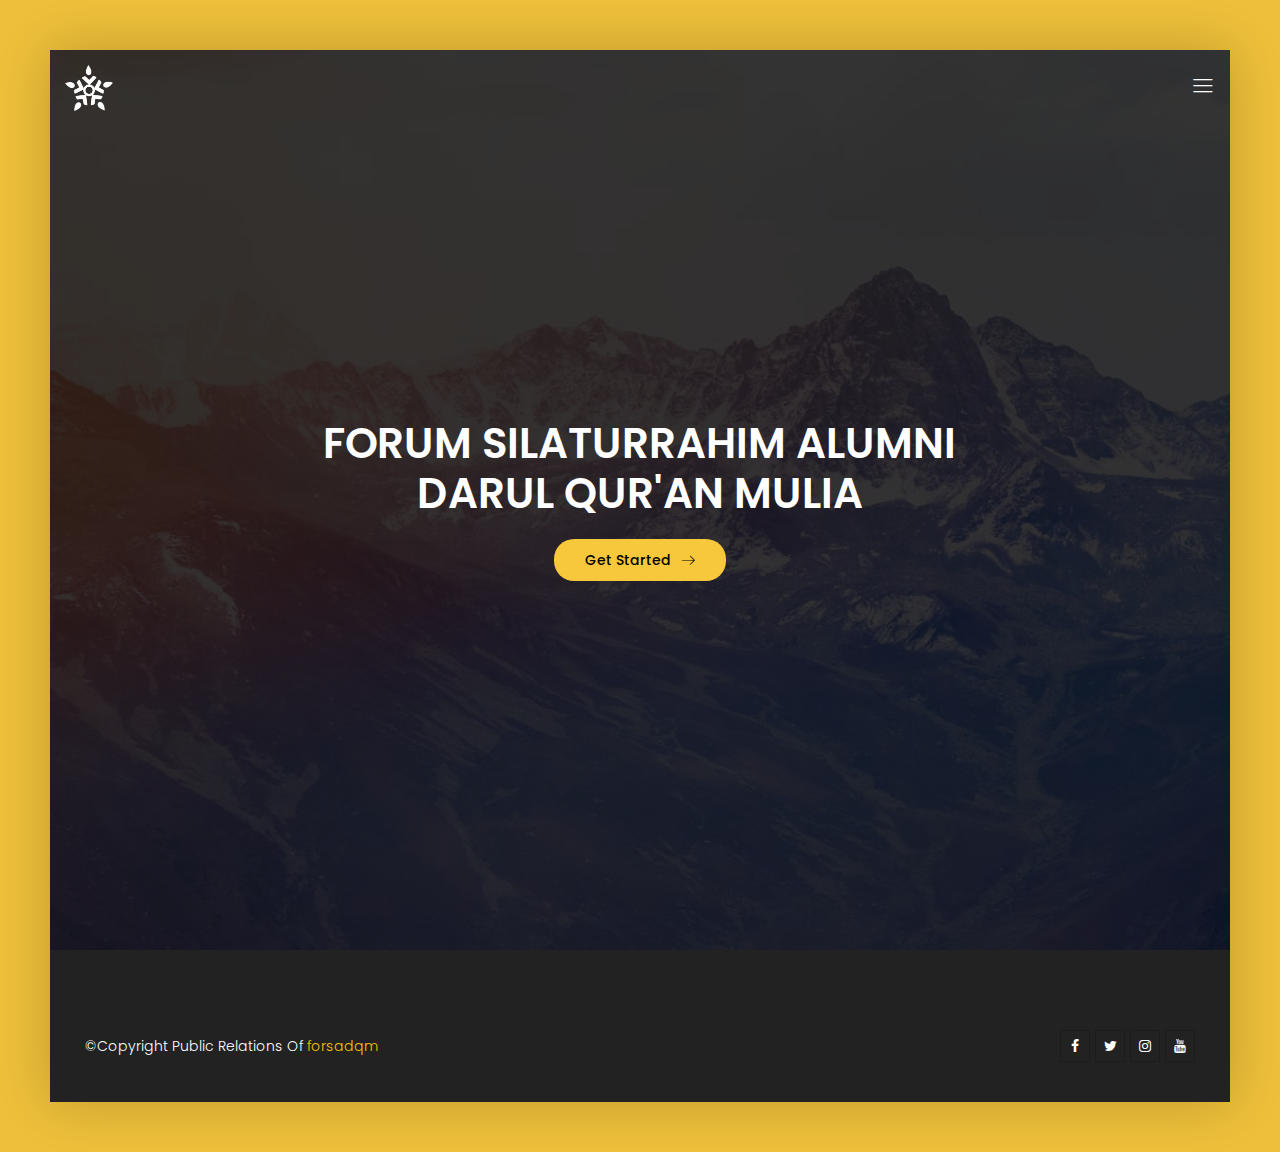
<file: index.html>
<!DOCTYPE html>
<html lang="zxx" class="no-js">

<head>
    <!-- Mobile Specific Meta -->
    <meta name="viewport" content="width=device-width, initial-scale=1, shrink-to-fit=no">
    <!-- Favicon-->
    <link rel="shortcut icon" href="img/Untitled-1.png">
    <!-- Author Meta -->
    <meta name="author" content="CodePixar">
    <!-- Meta Description -->
    <meta name="description" content="">
    <!-- Meta Keyword -->
    <meta name="keywords" content="">
    <!-- meta character set -->
    <meta charset="UTF-8">
    <!-- Site Title -->
    <title>forsadqm</title>

    <link href="https://fonts.googleapis.com/css?family=Poppins:100,300,500" rel="stylesheet">
    <!--
		CSS
		============================================= -->
    <link rel="stylesheet" href="css/linearicons.css">
    <link rel="stylesheet" href="css/owl.carousel.css">
    <link rel="stylesheet" href="css/font-awesome.min.css">
    <link rel="stylesheet" href="css/nice-select.css">
    <link rel="stylesheet" href="css/magnific-popup.css">
    <link rel="stylesheet" href="css/bootstrap.css">
    <link rel="stylesheet" href="css/main.css">
</head>

<body>
    <div class="oz-body-wrap">

        <!-- Start Header Area -->
        <header class="default-header">
            <div class="container-fluid">
                <div class="header-wrap">
                    <div class="header-top d-flex justify-content-between align-items-center">
                        <div class="logo">
                            <a href="index.html"><img src="img/Untitled-1.png" style="max-width: 25%" alt=""></a>
                        </div>
                        <div class="main-menubar d-flex align-items-center">
                            <nav class="hide">
                                <a href="index.html">Home</a>
                                <a href="sebaran_alumni.html">Sebaran Alumni</a>
                                <a href="elements.html">Data Alumni</a>
                                <a href="">About</a>
                                <a href="">Admin</a>
                            </nav>
                            <div class="menu-bar"><span class="lnr lnr-menu"></span></div>
                        </div>
                    </div>
                </div>
            </div>
        </header>
        <!-- End Header Area -->

        <!-- Start Banner Area -->
        <section class="banner-area relative">
            <div class="overlay overlay-bg"></div>
            <div class="container">
                <div class="row fullscreen align-items-center justify-content-center">
                    <div class="col-lg-10">
                        <div class="banner-content text-center">
                            <h1 class="text-uppercase text-white">Forum Silaturrahim Alumni <br> Darul Qur'an Mulia</h1>
                            <a href="#" class="genric-btn primary circle arrow">Get Started<span class="lnr lnr-arrow-right"></span></a>
                        </div>
                    </div>
                </div>
            </div>
        </section>
        <!-- End Banner Area -->

        <!-- Strat Footer Area -->
        <footer class="section-gap">
            <div class="container">
                <div class="footer-bottom d-flex justify-content-between align-items-center flex-wrap">
                    <p class="footer-text m-0">&copy;Copyright Public Relations Of <span><a href="http://www.forsadqm.org/">forsadqm</a></span> </p>
                    <div class="footer-social d-flex align-items-center">
                        <a href="https://www.facebook.com/forsadqm" target="_BLANK"><i class="fa fa-facebook"></i></a>
                        <a href="https://twitter.com/forsadqm" target="_BLANK"><i class="fa fa-twitter"></i></a>
                        <a href="https://www.instagram.com/forsadqm/" target="_BLANK"><i class="fa fa-instagram"></i></a>
                        <a href="https://www.youtube.com/channel/UCAYWQdmnNL4nnxgZYk1ROxA" target="_BLANK"><i class="fa fa-youtube"></i></a>
                    </div>
                </div>
            </div>
        </footer>
        <!-- End Footer Area -->
    </div>

    <script src="js/vendor/jquery-2.2.4.min.js"></script>
    <script src="https://cdnjs.cloudflare.com/ajax/libs/popper.js/1.11.0/umd/popper.min.js" integrity="sha384-b/U6ypiBEHpOf/4+1nzFpr53nxSS+GLCkfwBdFNTxtclqqenISfwAzpKaMNFNmj4" crossorigin="anonymous"></script>
    <script src="js/vendor/bootstrap.min.js"></script>
    <script src="js/jquery.ajaxchimp.min.js"></script>
    <script src="js/owl.carousel.min.js"></script>
    <script src="js/jquery.nice-select.min.js"></script>
    <script src="js/jquery.magnific-popup.min.js"></script>
    <script src="js/main.js"></script>
</body>

</html>
</file>
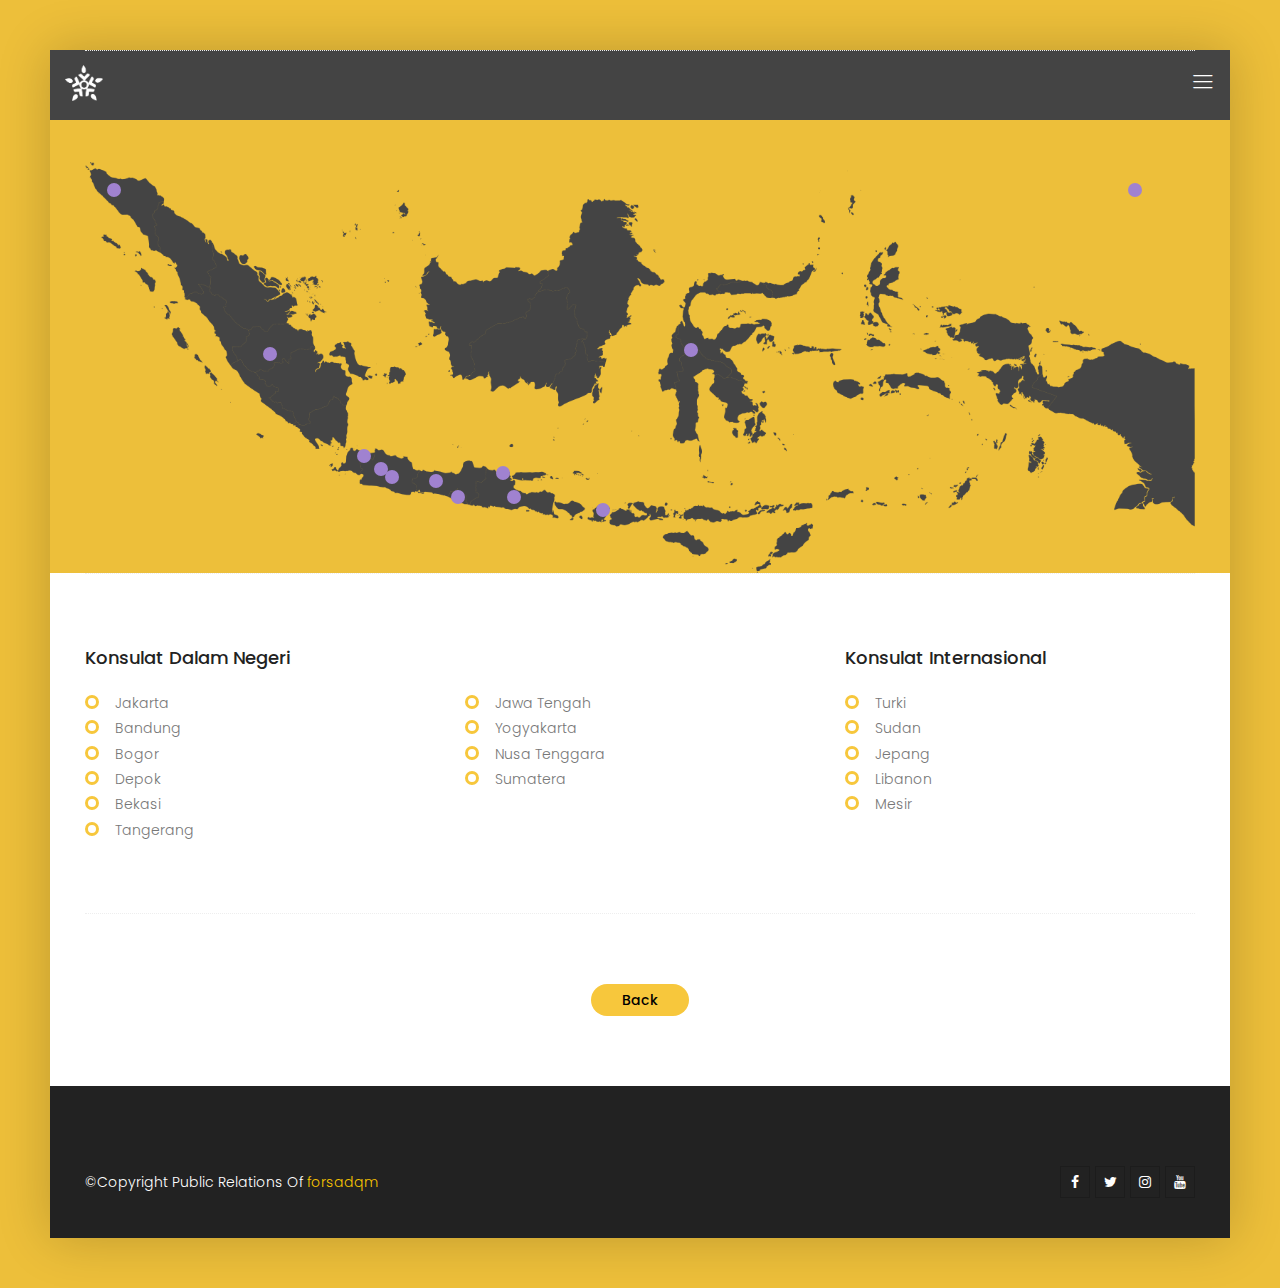
<file: alumni_indo.html>
<!DOCTYPE html>
<html lang="zxx" class="no-js">

<head>
    <!-- Mobile Specific Meta -->
    <meta name="viewport" content="width=device-width, initial-scale=1, shrink-to-fit=no">
    <!-- Favicon-->
    <link rel="shortcut icon" href="img/Untitled-1.png">
    <!-- Author Meta -->
    <meta name="author" content="CodePixar">
    <!-- Meta Description -->
    <meta name="description" content="">
    <!-- Meta Keyword -->
    <meta name="keywords" content="">
    <!-- meta character set -->
    <meta charset="UTF-8">
    <!-- Site Title -->
    <title>Alumni Indonesia</title>
    <link href="https://fonts.googleapis.com/css?family=Poppins:300,500,600" rel="stylesheet">
    <!--
		CSS
		============================================= -->
    <link rel="stylesheet" href="css/linearicons.css">
    <link rel="stylesheet" href="css/owl.carousel.css">
    <link rel="stylesheet" href="css/font-awesome.min.css">
    <link rel="stylesheet" href="css/nice-select.css">
    <link rel="stylesheet" href="css/magnific-popup.css">
    <link rel="stylesheet" href="css/bootstrap.css">
    <link rel="stylesheet" href="css/main.css">
    <link rel="stylesheet" href="css/map.css">

    <script src="js/map.js"></script>
</head>

<body>
    <div class="oz-body-wrap">

        <!-- Start Header Area -->
        <header class="default-header">
            <div class="container-fluid">
                <div class="header-wrap">
                    <div class="header-top d-flex justify-content-between align-items-center">
                        <div class="logo">
                            <a href="index.html"><img src="img/Untitled-1.png" style="max-width: 20%" alt=""></a>
                        </div>
                        <div class="main-menubar d-flex align-items-center">
                            <nav class="hide">
                                <a href="index.html">Home</a>
                                <a href="sebaran_alumni.html">Sebaran Alumni</a>
                                <a href="elements.html">Data Alumni</a>
                                <a href="">About</a>
                                <a href="">Admin</a>
                            </nav>
                            <div class="menu-bar"><span class="lnr lnr-menu"></span></div>
                        </div>
                    </div>
                </div>
            </div>
        </header>
        <!-- End Header Area -->

        <div class="white-bg" style="max-height: 70px; background-color: #444444">
            <div class="container">
                <div class="section-top-border">
                    <div class="row">
                        <div class="col-md-4">
                            <div class="single-defination">

                            </div>
                        </div>

                        <div class="col-md-4">
                            <div class="single-defination">

                            </div>
                        </div>

                        <div class="col-md-4">
                            <div class="single-defination">

                            </div>
                        </div>
                    </div>
                </div>
            </div>
        </div>

        <!-- Start Map Indo -->
        <div class="container">
            <div class="map">
                <ul class="map-markers">

                    <!-- Aceh -->
                    <li class="map-marker map-marker-aceh">
                        <i>Aceh</i>
                        <div class="map-marker-info">
                            <div class="map-marker-info-inner animate-bounce-in text-center">
                                <header>
                                    <h4><b>Aceh</b></h4>
                                </header>
                                <main>
                                    <p>Lorem ipsum dolor sit amet consectetur, adipisicing elit. Quia dolor odio corporis officiis debitis placeat illo nulla. Consequuntur laborum repellendus saepe dolore ipsa quo molestiae, obcaecati perspiciatis neque,
                                        eveniet et.</p>
                                </main>
                            </div>
                        </div>
                    </li>

                    <!-- Sumatera -->
                    <li class="map-marker map-marker-sumatera">
                        <i>Sumatera</i>
                        <div class="map-marker-info">
                            <div class="map-marker-info-inner animate-bounce-in text-center">
                                <header>
                                    <h4><b>Sumatera</b></h4>
                                </header>
                                <main>
                                    <p>Lorem ipsum dolor sit amet consectetur adipisicing elit. Officiis repellendus architecto odio dolore ipsam laborum perferendis alias! Soluta perspiciatis distinctio alias beatae quos tempora, aliquam explicabo cupiditate
                                        sunt non id.</p>
                                </main>
                            </div>
                        </div>
                    </li>

                    <!-- Jakarta Bekasi Depok -->
                    <li class="map-marker map-marker-jakarta">
                        <i>Jakarta</i>
                        <div class="map-marker-info">
                            <div class="map-marker-info-inner animate-bounce-in text-center">
                                <header>
                                    <h4><b>Jakarta Bekasi Depok</b></h4>
                                </header>
                                <main>
                                    <p>Lorem ipsum dolor sit, amet consectetur adipisicing elit. Iusto sapiente quibusdam quia, illo nemo vitae hic sit maxime nihil assumenda temporibus aut praesentium possimus deleniti commodi veritatis reprehenderit at
                                        harum.
                                    </p>
                                </main>
                            </div>
                        </div>
                    </li>

                    <!-- Bandung -->
                    <li class="map-marker map-marker-bandung">
                        <i>Bandung</i>
                        <div class="map-marker-info">
                            <div class="map-marker-info-inner animate-bounce-in text-center">
                                <header>
                                    <h4><b>Bandung</b></h4>
                                </header>
                                <main>
                                    <p>Lorem ipsum dolor sit, amet consectetur adipisicing elit. Iusto sapiente quibusdam quia, illo nemo vitae hic sit maxime nihil assumenda temporibus aut praesentium possimus deleniti commodi veritatis reprehenderit at
                                        harum.
                                    </p>
                                </main>
                            </div>
                        </div>
                    </li>

                    <!-- Jabar -->
                    <li class="map-marker map-marker-jabar">
                        <i>Jabar</i>
                        <div class="map-marker-info">
                            <div class="map-marker-info-inner animate-bounce-in text-center">
                                <header>
                                    <h4><b>Jabar</b></h4>
                                </header>
                                <main>
                                    <p>Lorem, ipsum dolor sit amet consectetur adipisicing elit. Vero, eaque excepturi! Ullam necessitatibus aspernatur minus sint eos quos eum ipsa itaque consectetur quis! Aperiam error voluptatem at nisi exercitationem
                                        suscipit?
                                    </p>
                                </main>
                            </div>
                        </div>
                    </li>

                    <!-- Jateng -->
                    <li class="map-marker map-marker-jateng">
                        <i>Jateng</i>
                        <div class="map-marker-info">
                            <div class="map-marker-info-inner animate-bounce-in text-center">
                                <header>
                                    <h4><b>Jateng</b></h4>
                                </header>
                                <main>
                                    <p>Lorem ipsum dolor sit amet consectetur adipisicing elit. Adipisci enim animi, doloremque quaerat, aut quibusdam quia quidem voluptatum dolorum ut ipsum eaque excepturi ab perspiciatis illo reiciendis architecto tempora
                                        odio!
                                    </p>
                                </main>
                            </div>
                        </div>
                    </li>

                    <!-- Yogyakarta -->
                    <li class="map-marker map-marker-jogja">
                        <i>Yogyakarta</i>
                        <div class="map-marker-info">
                            <div class="map-marker-info-inner animate-bounce-in text-center">
                                <header>
                                    <h4><b>Yogyakarta</b></h4>
                                </header>
                                <main>
                                    <p>Lorem ipsum dolor sit, amet consectetur adipisicing elit. Iusto sapiente quibusdam quia, illo nemo vitae hic sit maxime nihil assumenda temporibus aut praesentium possimus deleniti commodi veritatis reprehenderit at
                                        harum.
                                    </p>
                                </main>
                            </div>
                        </div>
                    </li>

                    <!-- Malang -->
                    <div class="map-marker map-marker-malang">
                        <i>Malang</i>
                        <div class="map-marker-info">
                            <div class="map-marker-info-inner animate-bounce-in text-center">
                                <header>
                                    <h4><b>Malang</b></h4>
                                </header>
                                <main>
                                    <p>Lorem ipsum dolor, sit amet consectetur adipisicing elit. Illum animi, sunt beatae, doloribus cumque nihil quasi fuga quas adipisci ducimus, hic dolores earum. Vero, voluptas assumenda. Aliquam ad eaque eum!</p>
                                </main>
                            </div>
                        </div>
                    </div>

                    <!-- Surabaya -->
                    <div class="map-marker map-marker-surabaya">
                        <i>Surabaya</i>
                        <div class="map-marker-info">
                            <div class="map-marker-info-inner animate-bounce-in text-center">
                                <header>
                                    <h4><b>Surabaya</b></h4>
                                </header>
                                <main>
                                    <p>Lorem ipsum dolor sit, amet consectetur adipisicing elit. Iusto molestias dolorem atque enim non obcaecati cupiditate quia necessitatibus neque et, perferendis in voluptatem maxime, mollitia, ut aperiam! Facilis, reiciendis
                                        explicabo.
                                    </p>
                                </main>
                            </div>
                        </div>
                    </div>

                    <!-- Nusa Tenggara -->
                    <div class="map-marker map-marker-nusa">
                        <i>Nusa Tenggara</i>
                        <div class="map-marker-info">
                            <div class="map-marker-info-inner animate-bounce-in text-center">
                                <header>
                                    <h4><b>Nusa Tenggara</b></h4>
                                </header>
                                <main>
                                    <p>Lorem ipsum dolor sit amet consectetur adipisicing elit. Quas repellat illum id voluptates nemo nesciunt cum nulla quibusdam expedita qui quidem iure in culpa animi voluptatum enim impedit, rerum optio!</p>
                                </main>
                            </div>
                        </div>
                    </div>

                    <!-- Sulawesi -->
                    <div class="map-marker map-marker-sulawesi">
                        <i>Sulawesi</i>
                        <div class="map-marker-info">
                            <div class="map-marker-info-inner animate-bounce-in text-center">
                                <header>
                                    <h4><b>Sulawesi</b></h4>
                                </header>
                                <main>
                                    <p>Lorem ipsum dolor sit amet consectetur adipisicing elit. Amet doloremque soluta animi, ipsa nulla, quo magni unde fuga nihil quod aliquam, consectetur quia. Excepturi sit numquam recusandae fugit culpa eius.</p>
                                </main>
                            </div>
                        </div>
                    </div>

                    <!-- International -->
                    <div class="map-marker map-marker-intl">
                        <i>International</i>
                        <div class="map-marker-info">
                            <div class="map-marker-info-inner animate-bounce-in text-center">
                                <header>
                                    <h4><b>International</b></h4>
                                </header>
                                <main>
                                    <p>Lorem ipsum dolor sit amet consectetur adipisicing elit. Amet doloremque soluta animi, ipsa nulla, quo magni unde fuga nihil quod aliquam, consectetur quia. Excepturi sit numquam recusandae fugit culpa eius.</p>
                                </main>
                            </div>
                        </div>
                    </div>

                    <img src="img/indo.png" style="width: 100%">
                </ul>
            </div>
        </div>
        <!-- End Map -->

        <!-- Konsulat Indo -->
        <div class="white-bg">
            <div class="container">
                <div class="section-top-border">
                    <div class="row">
                        <div class="col-md-4">
                            <div class="single-defination">
                                <h4 class="mb-20">Konsulat Dalam Negeri</h4>
                                <ul class="unordered-list">
                                    <li>Jakarta</li>
                                    <li>Bandung</li>
                                    <li>Bogor</li>
                                    <li>Depok</li>
                                    <li>Bekasi</li>
                                    <li>Tangerang</li>
                                </ul>
                            </div>
                        </div>

                        <div class="col-md-4">
                            <div class="single-defination">
                                <h4 class="mb-20"><br></h4>
                                <ul class="unordered-list">
                                    <li>Jawa Tengah</li>
                                    <li>Yogyakarta</li>
                                    <li>Nusa Tenggara</li>
                                    <li>Sumatera</li>
                                </ul>
                            </div>
                        </div>

                        <div class="col-md-4">
                            <div class="single-defination">
                                <h4 class="mb-20">Konsulat Internasional</h4>
                                <ul class="unordered-list">
                                    <li>Turki</li>
                                    <li>Sudan</li>
                                    <li>Jepang</li>
                                    <li>Libanon</li>
                                    <li>Mesir</li>
                                </ul>
                            </div>
                        </div>
                    </div>
                </div>
            </div>
        </div>
        <!-- End Konsulat Indo -->


        <div class="white-bg">
            <div class="container">
                <div class="section-top-border">
                    <div class="row">
                        <div class="col-md-4">
                        </div>

                        <div class="col-md-4 text-center">
                            <a href="sebaran_alumni.html" class="genric-btn primary circle medium">Back</a>
                        </div>

                        <div class="col-md-4">
                        </div>
                    </div>
                </div>
            </div>
        </div>

        <!-- Strat Footer Area -->
        <footer class="section-gap">
            <div class="container">
                <div class="footer-bottom d-flex justify-content-between align-items-center flex-wrap">
                    <p class="footer-text m-0">&copy;Copyright Public Relations Of <span><a href="http://www.forsadqm.org/">forsadqm</a></span> </p>
                    <div class="footer-social d-flex align-items-center">
                        <a href="https://www.facebook.com/forsadqm" target="_BLANK"><i class="fa fa-facebook"></i></a>
                        <a href="https://twitter.com/forsadqm" target="_BLANK"><i class="fa fa-twitter"></i></a>
                        <a href="https://www.instagram.com/forsadqm/" target="_BLANK"><i class="fa fa-instagram"></i></a>
                        <a href="https://www.youtube.com/channel/UCAYWQdmnNL4nnxgZYk1ROxA" target="_BLANK"><i class="fa fa-youtube"></i></a>
                    </div>
                </div>
            </div>
        </footer>
        <!-- End Footer Area -->

    </div>

    <script src="js/vendor/jquery-2.2.4.min.js"></script>
    <script src="js/popper.min.js"></script>
    <script src="js/vendor/bootstrap.min.js"></script>
    <script src="js/jquery.ajaxchimp.min.js"></script>
    <script src="js/owl.carousel.min.js"></script>
    <script src="js/jquery.nice-select.min.js"></script>
    <script src="js/jquery.magnific-popup.min.js"></script>
    <script src="js/main.js"></script>
</body>

</html>
</file>
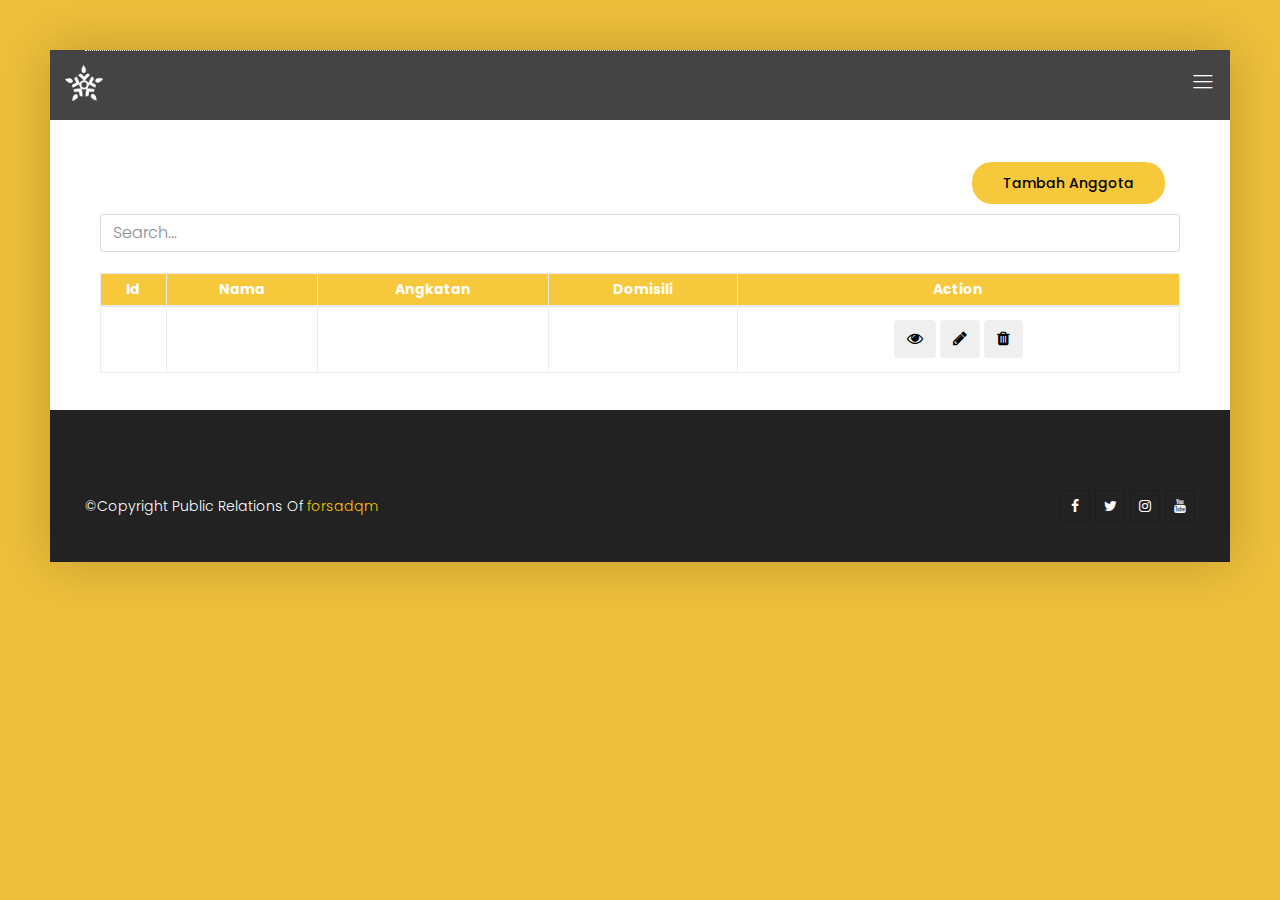
<file: data_alumni.html>
<!DOCTYPE html>
<html lang="zxx" class="no-js">

<head>
    <!-- Mobile Specific Meta -->
    <meta name="viewport" content="width=device-width, initial-scale=1, shrink-to-fit=no">
    <!-- Favicon-->
    <link rel="shortcut icon" href="img/Untitled-1.png">
    <!-- Author Meta -->
    <meta name="author" content="CodePixar">
    <!-- Meta Description -->
    <meta name="description" content="">
    <!-- Meta Keyword -->
    <meta name="keywords" content="">
    <!-- meta character set -->
    <meta charset="UTF-8">
    <!-- Site Title -->
    <title>Sebaran Alumni</title>
    <link href="https://fonts.googleapis.com/css?family=Poppins:300,500,600" rel="stylesheet">

    <!--
		CSS
		============================================= -->
    <link rel="stylesheet" href="css/linearicons.css">
    <link rel="stylesheet" href="css/owl.carousel.css">
    <link rel="stylesheet" href="css/font-awesome.min.css">
    <link rel="stylesheet" href="css/nice-select.css">
    <link rel="stylesheet" href="css/magnific-popup.css">
    <link rel="stylesheet" href="css/bootstrap.css">
    <link rel="stylesheet" href="css/main.css">
    <link rel="stylesheet" href="css/map.css">

    <script src="js/map.js"></script>
</head>

<body>
    <div class="oz-body-wrap">

        <!-- Start Header Area -->
        <header class="default-header">
            <div class="container-fluid">
                <div class="header-wrap">
                    <div class="header-top d-flex justify-content-between align-items-center">
                        <div class="logo">
                            <a href="index.html"><img src="img/Untitled-1.png" style="max-width: 20%" alt=""></a>
                        </div>
                        <div class="main-menubar d-flex align-items-center">
                            <nav class="hide">
                                <a href="index.html">Home</a>
                                <a href="sebaran_alumni.html">Sebaran Alumni</a>
                                <a href="elements.html">Data Alumni</a>
                                <a href="">About</a>
                                <a href="">Admin</a>
                            </nav>
                            <div class="menu-bar"><span class="lnr lnr-menu"></span></div>
                        </div>
                    </div>
                </div>
            </div>
        </header>
        <!-- End Header Area -->

        <div class="white-bg" style="max-height: 70px; background-color: #444444">
            <div class="container">
                <div class="section-top-border">
                    <div class="row">
                        <div class="col-md-4">
                            <div class="single-defination">

                            </div>
                        </div>

                        <div class="col-md-4">
                            <div class="single-defination">

                            </div>
                        </div>

                        <div class="col-md-4">
                            <div class="single-defination">

                            </div>
                        </div>
                    </div>
                </div>
            </div>
        </div>

        <!-- List Alumni -->
        <div class="white-bg">
            <div class="container">
                <div class="col-12">
                    <br>
                    <br>
                    <table class="table table-hover table-sm table-bordered">
                        <div class="col-md-12 text-right" style="padding-bottom: 10px;">
                            <a href="#" type="button" class="genric-btn primary circle">Tambah Anggota</a>
                        </div>
                        <input type="text" class="form-control" id="myInput" placeholder="Search...">
                        <br>

                        <thead style="text-align: center; background-color: #f7c73c; color: white;">
                            <tr>
                                <th style="text-align: center;">Id</th>
                                <th style="text-align: center;">Nama</th>
                                <th style="text-align: center;">Angkatan</th>
                                <th style="text-align: center;">Domisili</th>
                                <th style="text-align: center;">Action</th>
                            </tr>
                        </thead>
                        <tbody class="text-center" id="myTable">
                            <td></td>
                            <td></td>
                            <td></td>
                            <td></td>
                            <td>
                                <a href="" class="btn" role="button">
                                    <button title="Detail" class="btn" data-title="Detail">
                                        <span class="fa fa-eye"></span>
                                    </button>
                                    <button title="Edit" class="btn" data-title="Edit">
                                        <span class="fa fa-pencil"></span>
                                    </button>
                                    <button title="Delete" class="btn" data-title="Delete">
                                        <span class="fa fa-trash"></span>
                                    </button>
                                </a>
                            </td>
                        </tbody>

                    </table>
                    <br>
                </div>
            </div>
        </div>

        <!-- Strat Footer Area -->
        <footer class="section-gap">
            <div class="container">
                <div class="footer-bottom d-flex justify-content-between align-items-center flex-wrap">
                    <p class="footer-text m-0">&copy;Copyright Public Relations Of <span><a href="http://www.forsadqm.org/">forsadqm</a></span> </p>
                    <div class="footer-social d-flex align-items-center">
                        <a href="https://www.facebook.com/forsadqm" target="_BLANK"><i class="fa fa-facebook"></i></a>
                        <a href="https://twitter.com/forsadqm" target="_BLANK"><i class="fa fa-twitter"></i></a>
                        <a href="https://www.instagram.com/forsadqm/" target="_BLANK"><i class="fa fa-instagram"></i></a>
                        <a href="https://www.youtube.com/channel/UCAYWQdmnNL4nnxgZYk1ROxA" target="_BLANK"><i class="fa fa-youtube"></i></a>
                    </div>
                </div>
            </div>
        </footer>
        <!-- End Footer Area -->

    </div>

    <script src="js/vendor/jquery-2.2.4.min.js"></script>
    <script src="js/popper.min.js"></script>
    <script src="js/vendor/bootstrap.min.js"></script>
    <script src="js/jquery.ajaxchimp.min.js"></script>
    <script src="js/owl.carousel.min.js"></script>
    <script src="js/jquery.nice-select.min.js"></script>
    <script src="js/jquery.magnific-popup.min.js"></script>
    <script src="js/main.js"></script>
</body>

</html>
</file>
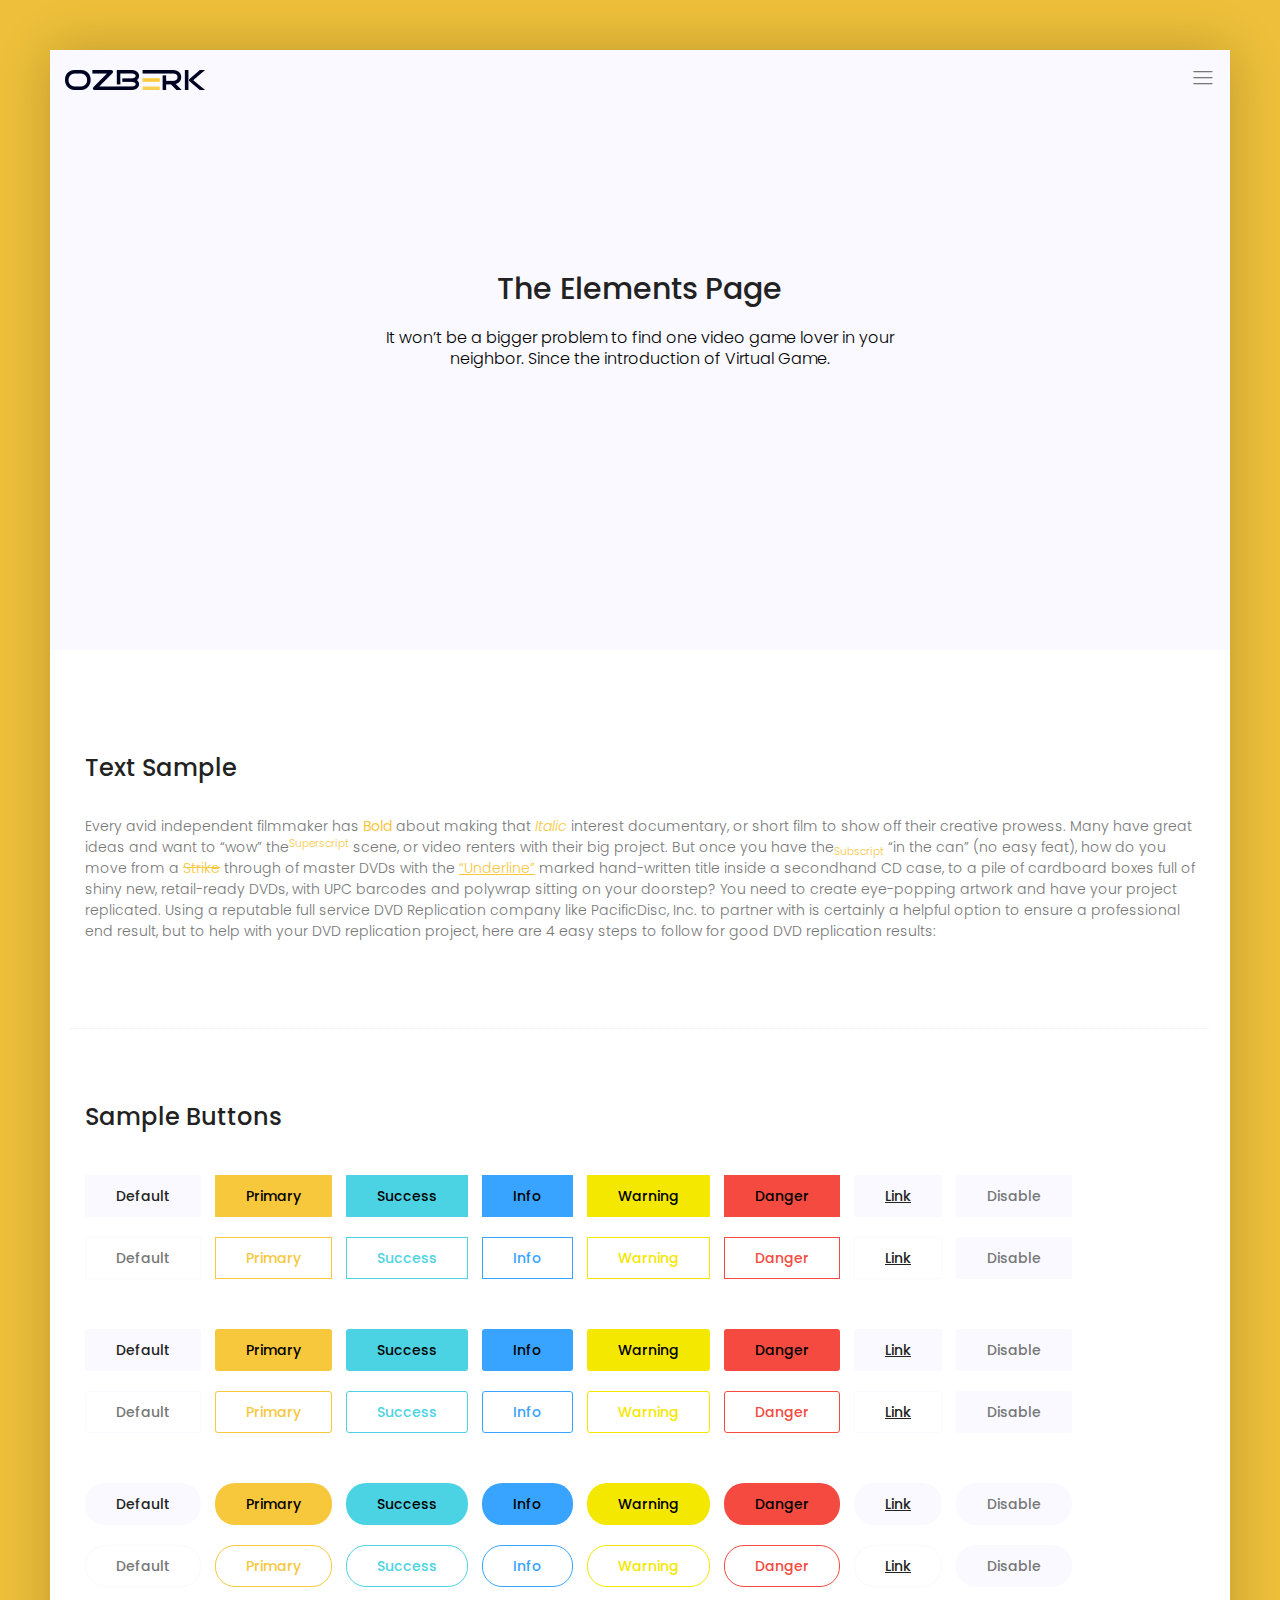
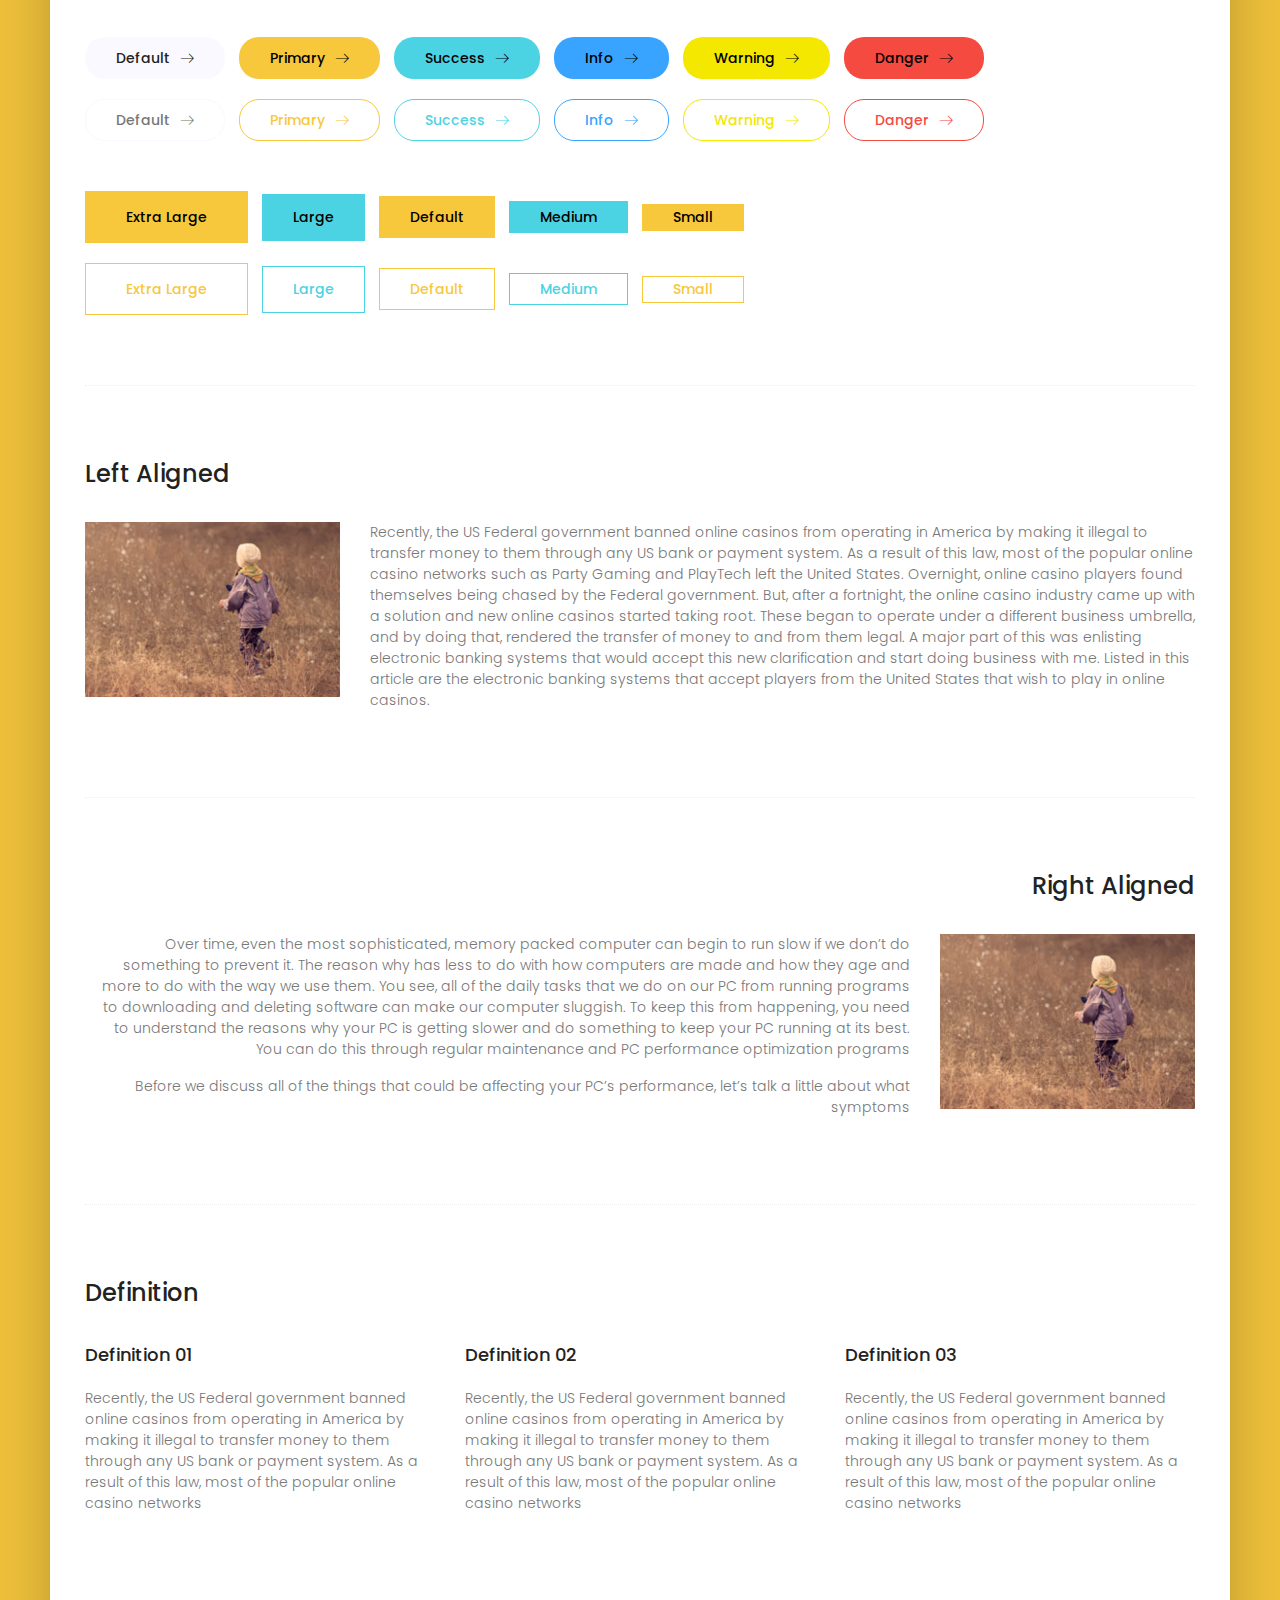
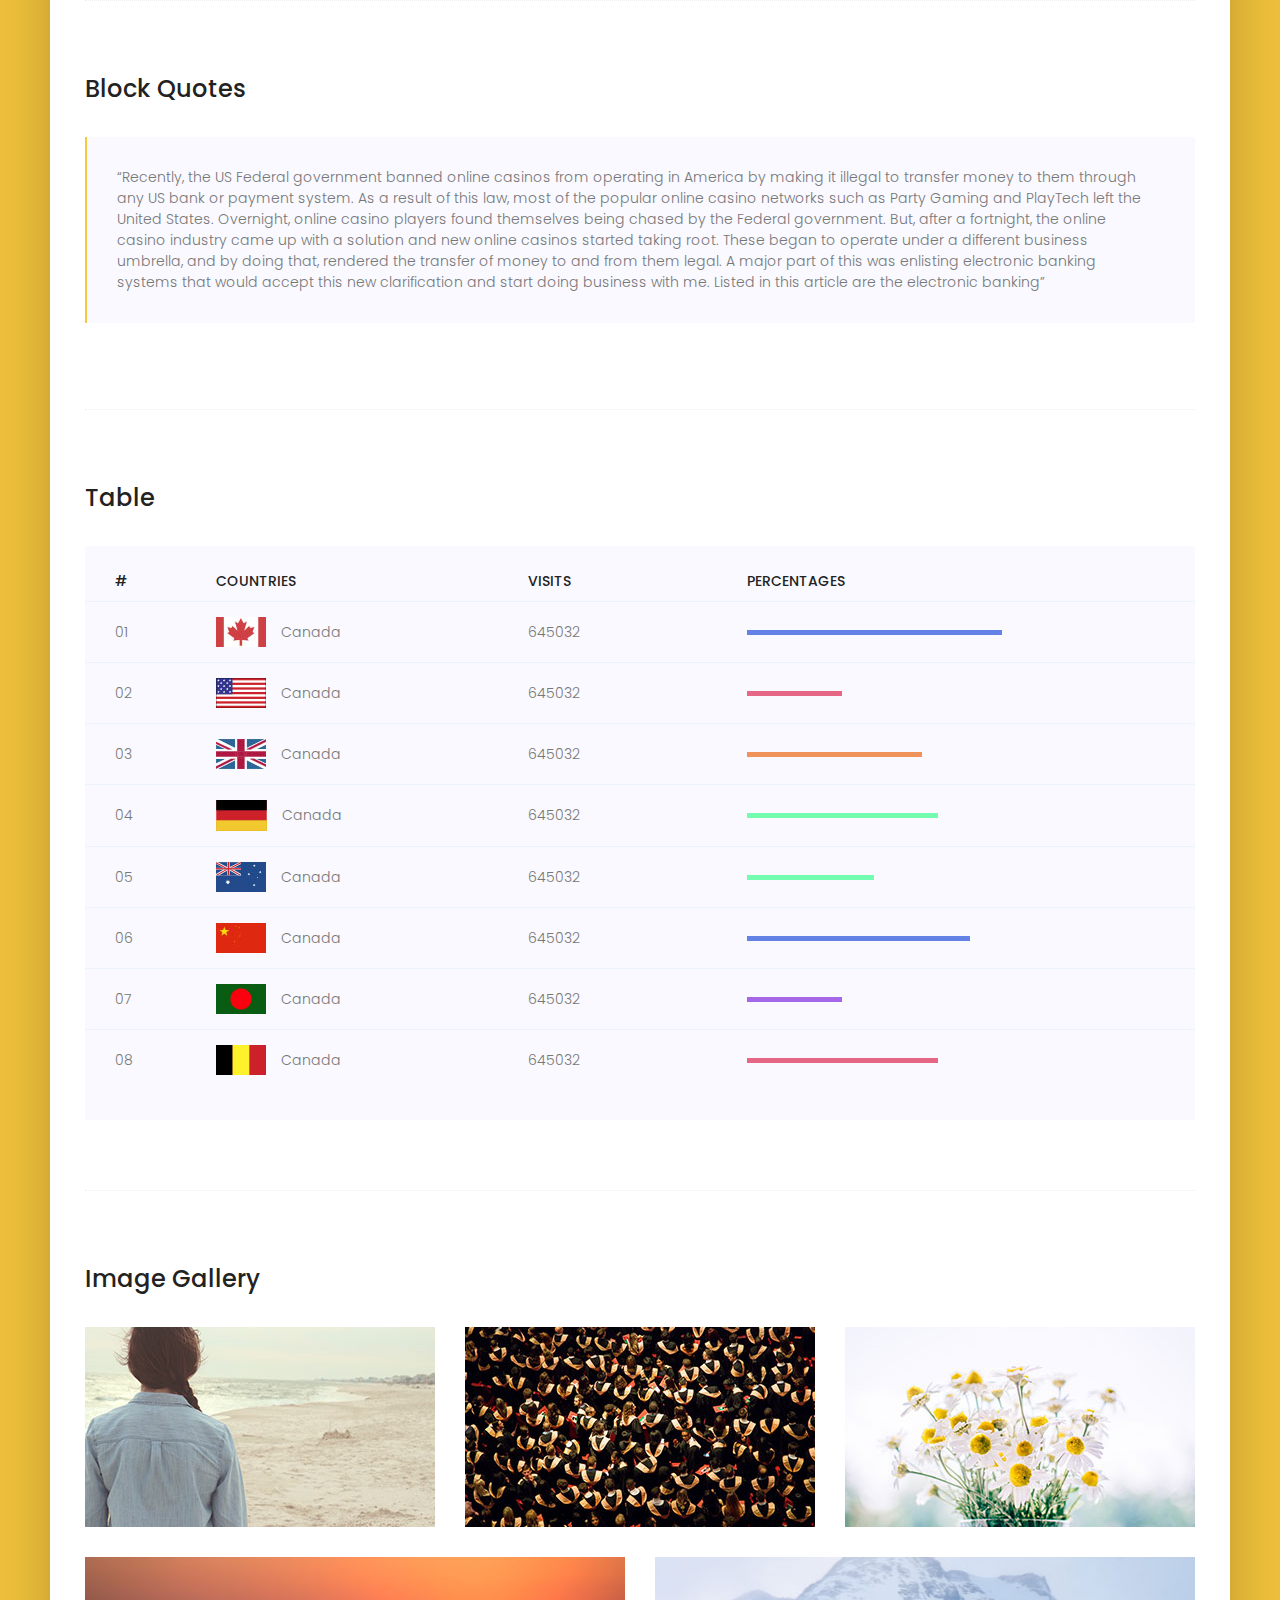
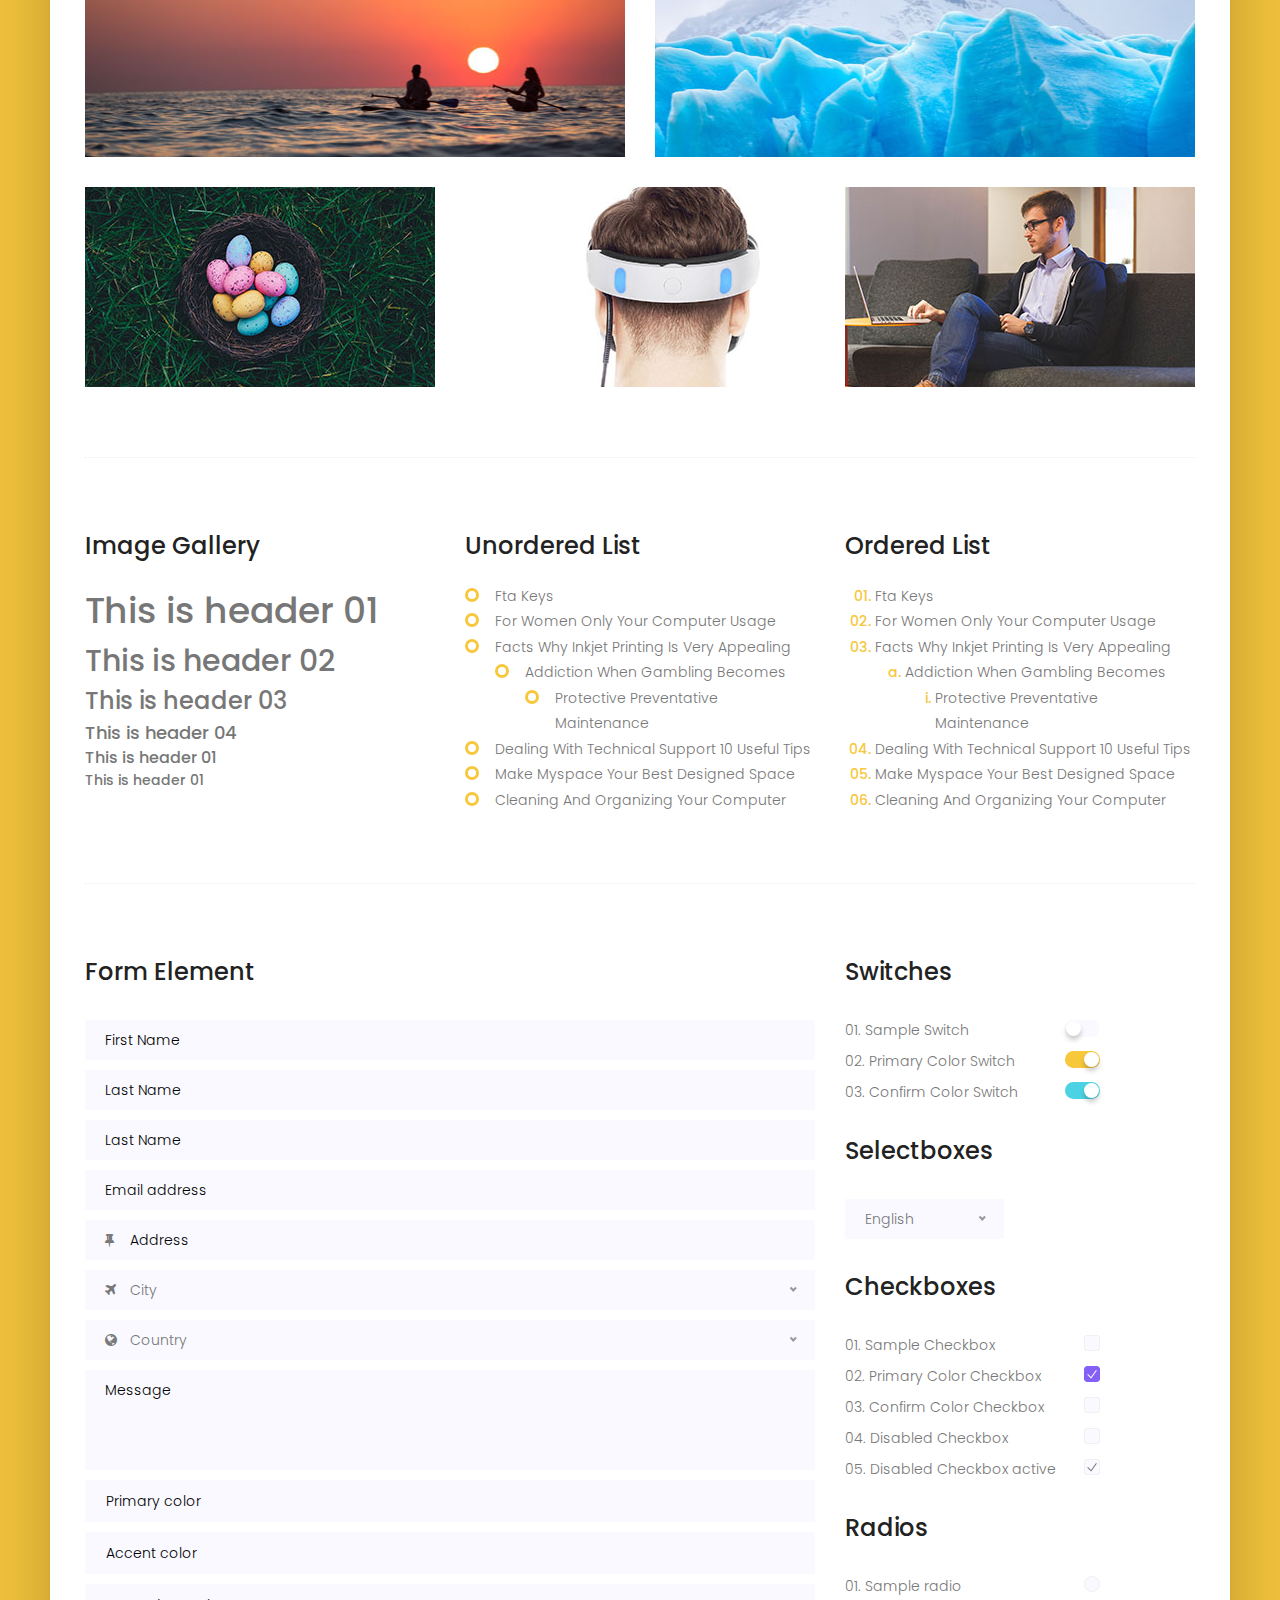
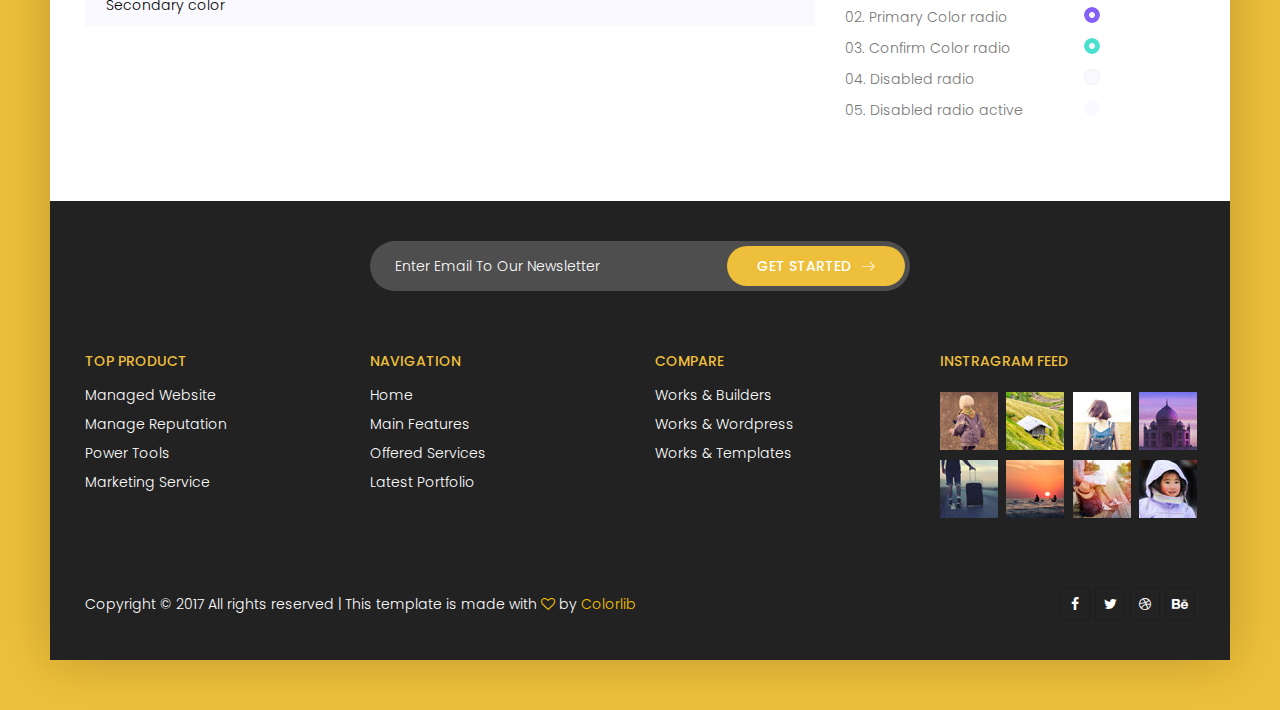
<file: elements.html>
<!DOCTYPE html>
<html lang="zxx" class="no-js">
	<head>
		<!-- Mobile Specific Meta -->
		<meta name="viewport" content="width=device-width, initial-scale=1, shrink-to-fit=no">
		<!-- Favicon-->
		<link rel="shortcut icon" href="img/fav.png">
		<!-- Author Meta -->
		<meta name="author" content="CodePixar">
		<!-- Meta Description -->
		<meta name="description" content="">
		<!-- Meta Keyword -->
		<meta name="keywords" content="">
		<!-- meta character set -->
		<meta charset="UTF-8">
		<!-- Site Title -->
		<title>Ozberk</title>
		<link href="https://fonts.googleapis.com/css?family=Poppins:300,500,600" rel="stylesheet">
		<!--
		CSS
		============================================= -->
		<link rel="stylesheet" href="css/linearicons.css">
		<link rel="stylesheet" href="css/owl.carousel.css">
		<link rel="stylesheet" href="css/font-awesome.min.css">
		<link rel="stylesheet" href="css/nice-select.css">
		<link rel="stylesheet" href="css/magnific-popup.css">
		<link rel="stylesheet" href="css/bootstrap.css">
		<link rel="stylesheet" href="css/main.css">
	</head>
	<body>
	<div class="oz-body-wrap">
		<!-- Start Header Area -->
		<header class="default-header generic-header">
			<div class="container-fluid">
				<div class="header-wrap">
					<div class="header-top d-flex justify-content-between align-items-center">
						<div class="logo">
							<a href="index.html"><img src="img/logo-bk.png" alt=""></a>
						</div>
						<div class="main-menubar d-flex align-items-center">
							<nav class="hide">
								<a href="index.html">Home</a>
								<a href="generic.html">Generic</a>
								<a href="elements.html">Elements</a>
							</nav>
							<div class="menu-bar"><span class="lnr lnr-menu"></span></div>
						</div>
					</div>
				</div>
			</div>
		</header>
		<!-- End Header Area -->
		<!-- Start Banner Area -->
		<section class="generic-banner elements-banner relative">
			<div class="overlay overlay-bg"></div>
			<div class="container">
				<div class="row height align-items-center justify-content-center">
					<div class="col-lg-10">
						<div class="banner-content text-center">
							<h2>The Elements Page</h2>
							<p>It won’t be a bigger problem to find one video game lover in your <br> neighbor. Since the introduction of Virtual Game.</p>
						</div>
					</div>
				</div>
			</div>
		</section>
		<!-- End Banner Area -->
		<!-- Start Sample Area -->
		<section class="sample-text-area">
			<div class="container">
				<h3 class="text-heading">Text Sample</h3>
				<p class="sample-text">
					Every avid independent filmmaker has <b>Bold</b> about making that <i>Italic</i> interest documentary, or short film to show off their creative prowess. Many have great ideas and want to “wow” the<sup>Superscript</sup> scene, or video renters with their big project.  But once you have the<sub>Subscript</sub> “in the can” (no easy feat), how do you move from a <del>Strike</del> through of master DVDs with the <u>“Underline”</u> marked hand-written title inside a secondhand CD case, to a pile of cardboard boxes full of shiny new, retail-ready DVDs, with UPC barcodes and polywrap sitting on your doorstep?  You need to create eye-popping artwork and have your project replicated. Using a reputable full service DVD Replication company like PacificDisc, Inc. to partner with is certainly a helpful option to ensure a professional end result, but to help with your DVD replication project, here are 4 easy steps to follow for good DVD replication results:
				</p>
			</div>
		</section>
		<!-- End Sample Area -->
		<!-- Start Button -->
		<section class="button-area">
			<div class="container border-top-generic">
				<h3 class="text-heading">Sample Buttons</h3>
				<div class="button-group-area">
					<a href="#" class="genric-btn default">Default</a>
					<a href="#" class="genric-btn primary">Primary</a>
					<a href="#" class="genric-btn success">Success</a>
					<a href="#" class="genric-btn info">Info</a>
					<a href="#" class="genric-btn warning">Warning</a>
					<a href="#" class="genric-btn danger">Danger</a>
					<a href="#" class="genric-btn link">Link</a>
					<a href="#" class="genric-btn disable">Disable</a>
				</div>
				<div class="button-group-area mt-10">
					<a href="#" class="genric-btn default-border">Default</a>
					<a href="#" class="genric-btn primary-border">Primary</a>
					<a href="#" class="genric-btn success-border">Success</a>
					<a href="#" class="genric-btn info-border">Info</a>
					<a href="#" class="genric-btn warning-border">Warning</a>
					<a href="#" class="genric-btn danger-border">Danger</a>
					<a href="#" class="genric-btn link-border">Link</a>
					<a href="#" class="genric-btn disable">Disable</a>
				</div>
				<div class="button-group-area mt-40">
					<a href="#" class="genric-btn default radius">Default</a>
					<a href="#" class="genric-btn primary radius">Primary</a>
					<a href="#" class="genric-btn success radius">Success</a>
					<a href="#" class="genric-btn info radius">Info</a>
					<a href="#" class="genric-btn warning radius">Warning</a>
					<a href="#" class="genric-btn danger radius">Danger</a>
					<a href="#" class="genric-btn link radius">Link</a>
					<a href="#" class="genric-btn disable radius">Disable</a>
				</div>
				<div class="button-group-area mt-10">
					<a href="#" class="genric-btn default-border radius">Default</a>
					<a href="#" class="genric-btn primary-border radius">Primary</a>
					<a href="#" class="genric-btn success-border radius">Success</a>
					<a href="#" class="genric-btn info-border radius">Info</a>
					<a href="#" class="genric-btn warning-border radius">Warning</a>
					<a href="#" class="genric-btn danger-border radius">Danger</a>
					<a href="#" class="genric-btn link-border radius">Link</a>
					<a href="#" class="genric-btn disable radius">Disable</a>
				</div>
				<div class="button-group-area mt-40">
					<a href="#" class="genric-btn default circle">Default</a>
					<a href="#" class="genric-btn primary circle">Primary</a>
					<a href="#" class="genric-btn success circle">Success</a>
					<a href="#" class="genric-btn info circle">Info</a>
					<a href="#" class="genric-btn warning circle">Warning</a>
					<a href="#" class="genric-btn danger circle">Danger</a>
					<a href="#" class="genric-btn link circle">Link</a>
					<a href="#" class="genric-btn disable circle">Disable</a>
				</div>
				<div class="button-group-area mt-10">
					<a href="#" class="genric-btn default-border circle">Default</a>
					<a href="#" class="genric-btn primary-border circle">Primary</a>
					<a href="#" class="genric-btn success-border circle">Success</a>
					<a href="#" class="genric-btn info-border circle">Info</a>
					<a href="#" class="genric-btn warning-border circle">Warning</a>
					<a href="#" class="genric-btn danger-border circle">Danger</a>
					<a href="#" class="genric-btn link-border circle">Link</a>
					<a href="#" class="genric-btn disable circle">Disable</a>
				</div>
				<div class="button-group-area mt-40">
					<a href="#" class="genric-btn default circle arrow">Default<span class="lnr lnr-arrow-right"></span></a>
					<a href="#" class="genric-btn primary circle arrow">Primary<span class="lnr lnr-arrow-right"></span></a>
					<a href="#" class="genric-btn success circle arrow">Success<span class="lnr lnr-arrow-right"></span></a>
					<a href="#" class="genric-btn info circle arrow">Info<span class="lnr lnr-arrow-right"></span></a>
					<a href="#" class="genric-btn warning circle arrow">Warning<span class="lnr lnr-arrow-right"></span></a>
					<a href="#" class="genric-btn danger circle arrow">Danger<span class="lnr lnr-arrow-right"></span></a>
				</div>
				<div class="button-group-area mt-10">
					<a href="#" class="genric-btn default-border circle arrow">Default<span class="lnr lnr-arrow-right"></span></a>
					<a href="#" class="genric-btn primary-border circle arrow">Primary<span class="lnr lnr-arrow-right"></span></a>
					<a href="#" class="genric-btn success-border circle arrow">Success<span class="lnr lnr-arrow-right"></span></a>
					<a href="#" class="genric-btn info-border circle arrow">Info<span class="lnr lnr-arrow-right"></span></a>
					<a href="#" class="genric-btn warning-border circle arrow">Warning<span class="lnr lnr-arrow-right"></span></a>
					<a href="#" class="genric-btn danger-border circle arrow">Danger<span class="lnr lnr-arrow-right"></span></a>
				</div>
				<div class="button-group-area mt-40">
					<a href="#" class="genric-btn primary e-large">Extra Large</a>
					<a href="#" class="genric-btn success large">Large</a>
					<a href="#" class="genric-btn primary">Default</a>
					<a href="#" class="genric-btn success medium">Medium</a>
					<a href="#" class="genric-btn primary small">Small</a>
				</div>
				<div class="button-group-area mt-10">
					<a href="#" class="genric-btn primary-border e-large">Extra Large</a>
					<a href="#" class="genric-btn success-border large">Large</a>
					<a href="#" class="genric-btn primary-border">Default</a>
					<a href="#" class="genric-btn success-border medium">Medium</a>
					<a href="#" class="genric-btn primary-border small">Small</a>
				</div>
			</div>
		</section>
		<!-- End Button -->
		<!-- Start Align Area -->
		<div class="white-bg">
			<div class="container">
				<div class="section-top-border">
					<h3 class="mb-30">Left Aligned</h3>
					<div class="row">
						<div class="col-md-3">
							<img src="img/d.jpg" alt="" class="img-fluid">
						</div>
						<div class="col-md-9 mt-sm-20">
							<p>Recently, the US Federal government banned online casinos from operating in America by making it illegal to transfer money to them through any US bank or payment system. As a result of this law, most of the popular online casino networks such as Party Gaming and PlayTech left the United States. Overnight, online casino players found themselves being chased by the Federal government. But, after a fortnight, the online casino industry came up with a solution and new online casinos started taking root. These began to operate under a different business umbrella, and by doing that, rendered the transfer of money to and from them legal. A major part of this was enlisting electronic banking systems that would accept this new clarification and start doing business with me. Listed in this article are the electronic banking systems that accept players from the United States that wish to play in online casinos.</p>
						</div>
					</div>
				</div>
				<div class="section-top-border text-right">
					<h3 class="mb-30">Right Aligned</h3>
					<div class="row">
						<div class="col-md-9">
							<p class="text-right">Over time, even the most sophisticated, memory packed computer can begin to run slow if we don’t do something to prevent it. The reason why has less to do with how computers are made and how they age and more to do with the way we use them. You see, all of the daily tasks that we do on our PC from running programs to downloading and deleting software can make our computer sluggish. To keep this from happening, you need to understand the reasons why your PC is getting slower and do something to keep your PC running at its best. You can do this through regular maintenance and PC performance optimization programs</p>
							<p class="text-right">Before we discuss all of the things that could be affecting your PC’s performance, let’s talk a little about what symptoms</p>
						</div>
						<div class="col-md-3">
							<img src="img/d.jpg" alt="" class="img-fluid">
						</div>
					</div>
				</div>
				<div class="section-top-border">
					<h3 class="mb-30">Definition</h3>
					<div class="row">
						<div class="col-md-4">
							<div class="single-defination">
								<h4 class="mb-20">Definition 01</h4>
								<p>Recently, the US Federal government banned online casinos from operating in America by making it illegal to transfer money to them through any US bank or payment system. As a result of this law, most of the popular online casino networks</p>
							</div>
						</div>
						<div class="col-md-4">
							<div class="single-defination">
								<h4 class="mb-20">Definition 02</h4>
								<p>Recently, the US Federal government banned online casinos from operating in America by making it illegal to transfer money to them through any US bank or payment system. As a result of this law, most of the popular online casino networks</p>
							</div>
						</div>
						<div class="col-md-4">
							<div class="single-defination">
								<h4 class="mb-20">Definition 03</h4>
								<p>Recently, the US Federal government banned online casinos from operating in America by making it illegal to transfer money to them through any US bank or payment system. As a result of this law, most of the popular online casino networks</p>
							</div>
						</div>
					</div>
				</div>
				<div class="section-top-border">
					<h3 class="mb-30">Block Quotes</h3>
					<div class="row">
						<div class="col-lg-12">
							<blockquote class="generic-blockquote">
								“Recently, the US Federal government banned online casinos from operating in America by making it illegal to transfer money to them through any US bank or payment system. As a result of this law, most of the popular online casino networks such as Party Gaming and PlayTech left the United States. Overnight, online casino players found themselves being chased by the Federal government. But, after a fortnight, the online casino industry came up with a solution and new online casinos started taking root. These began to operate under a different business umbrella, and by doing that, rendered the transfer of money to and from them legal. A major part of this was enlisting electronic banking systems that would accept this new clarification and start doing business with me. Listed in this article are the electronic banking”
							</blockquote>
						</div>
					</div>
				</div>
				<div class="section-top-border">
					<h3 class="mb-30">Table</h3>
					<div class="progress-table-wrap">
						<div class="progress-table">
							<div class="table-head">
								<div class="serial">#</div>
								<div class="country">Countries</div>
								<div class="visit">Visits</div>
								<div class="percentage">Percentages</div>
							</div>
							<div class="table-row">
								<div class="serial">01</div>
								<div class="country"> <img src="img/f1.jpg" alt="flag">Canada</div>
								<div class="visit">645032</div>
								<div class="percentage">
									<div class="progress">
										<div class="progress-bar color-1" role="progressbar" style="width: 80%" aria-valuenow="80" aria-valuemin="0" aria-valuemax="100"></div>
									</div>
								</div>
							</div>
							<div class="table-row">
								<div class="serial">02</div>
								<div class="country"> <img src="img/f2.jpg" alt="flag">Canada</div>
								<div class="visit">645032</div>
								<div class="percentage">
									<div class="progress">
										<div class="progress-bar color-2" role="progressbar" style="width: 30%" aria-valuenow="30" aria-valuemin="0" aria-valuemax="100"></div>
									</div>
								</div>
							</div>
							<div class="table-row">
								<div class="serial">03</div>
								<div class="country"> <img src="img/f3.jpg" alt="flag">Canada</div>
								<div class="visit">645032</div>
								<div class="percentage">
									<div class="progress">
										<div class="progress-bar color-3" role="progressbar" style="width: 55%" aria-valuenow="55" aria-valuemin="0" aria-valuemax="100"></div>
									</div>
								</div>
							</div>
							<div class="table-row">
								<div class="serial">04</div>
								<div class="country"> <img src="img/f4.jpg" alt="flag">Canada</div>
								<div class="visit">645032</div>
								<div class="percentage">
									<div class="progress">
										<div class="progress-bar color-4" role="progressbar" style="width: 60%" aria-valuenow="60" aria-valuemin="0" aria-valuemax="100"></div>
									</div>
								</div>
							</div>
							<div class="table-row">
								<div class="serial">05</div>
								<div class="country"> <img src="img/f5.jpg" alt="flag">Canada</div>
								<div class="visit">645032</div>
								<div class="percentage">
									<div class="progress">
										<div class="progress-bar color-5" role="progressbar" style="width: 40%" aria-valuenow="40" aria-valuemin="0" aria-valuemax="100"></div>
									</div>
								</div>
							</div>
							<div class="table-row">
								<div class="serial">06</div>
								<div class="country"> <img src="img/f6.jpg" alt="flag">Canada</div>
								<div class="visit">645032</div>
								<div class="percentage">
									<div class="progress">
										<div class="progress-bar color-6" role="progressbar" style="width: 70%" aria-valuenow="70" aria-valuemin="0" aria-valuemax="100"></div>
									</div>
								</div>
							</div>
							<div class="table-row">
								<div class="serial">07</div>
								<div class="country"> <img src="img/f7.jpg" alt="flag">Canada</div>
								<div class="visit">645032</div>
								<div class="percentage">
									<div class="progress">
										<div class="progress-bar color-7" role="progressbar" style="width: 30%" aria-valuenow="30" aria-valuemin="0" aria-valuemax="100"></div>
									</div>
								</div>
							</div>
							<div class="table-row">
								<div class="serial">08</div>
								<div class="country"> <img src="img/f8.jpg" alt="flag">Canada</div>
								<div class="visit">645032</div>
								<div class="percentage">
									<div class="progress">
										<div class="progress-bar color-8" role="progressbar" style="width: 60%" aria-valuenow="60" aria-valuemin="0" aria-valuemax="100"></div>
									</div>
								</div>
							</div>
						</div>
					</div>
				</div>
				<div class="section-top-border">
					<h3>Image Gallery</h3>
					<div class="row gallery-item">
						<div class="col-md-4">
							<a href="img/g1.jpg" class="img-pop-up"><div class="single-gallery-image" style="background: url(img/g1.jpg);"></div></a>
						</div>
						<div class="col-md-4">
							<a href="img/g2.jpg" class="img-pop-up"><div class="single-gallery-image" style="background: url(img/g2.jpg);"></div></a>
						</div>
						<div class="col-md-4">
							<a href="img/g3.jpg" class="img-pop-up"><div class="single-gallery-image" style="background: url(img/g3.jpg);"></div></a>
						</div>
						<div class="col-md-6">
							<a href="img/g4.jpg" class="img-pop-up"><div class="single-gallery-image" style="background: url(img/g4.jpg);"></div></a>
						</div>
						<div class="col-md-6">
							<a href="img/g5.jpg" class="img-pop-up"><div class="single-gallery-image" style="background: url(img/g5.jpg);"></div></a>
						</div>
						<div class="col-md-4">
							<a href="img/g6.jpg" class="img-pop-up"><div class="single-gallery-image" style="background: url(img/g6.jpg);"></div></a>
						</div>
						<div class="col-md-4">
							<a href="img/g7.jpg" class="img-pop-up"><div class="single-gallery-image" style="background: url(img/g7.jpg);"></div></a>
						</div>
						<div class="col-md-4">
							<a href="img/g8.jpg" class="img-pop-up"><div class="single-gallery-image" style="background: url(img/g8.jpg);"></div></a>
						</div>
					</div>
				</div>
				<div class="section-top-border">
					<div class="row">
						<div class="col-md-4">
							<h3 class="mb-20">Image Gallery</h3>
							<div class="typography">
								<h1>This is header 01</h1>
								<h2>This is header 02</h2>
								<h3>This is header 03</h3>
								<h4>This is header 04</h4>
								<h5>This is header 01</h5>
								<h6>This is header 01</h6>
							</div>
						</div>
						<div class="col-md-4 mt-sm-30">
							<h3 class="mb-20">Unordered List</h3>
							<div class="">
								<ul class="unordered-list">
									<li>Fta Keys</li>
									<li>For Women Only Your Computer Usage</li>
									<li>Facts Why Inkjet Printing Is Very Appealing
										<ul>
											<li>Addiction When Gambling Becomes
												<ul>
													<li>Protective Preventative Maintenance</li>
												</ul>
											</li>
										</ul>
									</li>
									<li>Dealing With Technical Support 10 Useful Tips</li>
									<li>Make Myspace Your Best Designed Space</li>
									<li>Cleaning And Organizing Your Computer</li>
								</ul>
							</div>
						</div>
						<div class="col-md-4 mt-sm-30">
							<h3 class="mb-20">Ordered List</h3>
							<div class="">
								<ol class="ordered-list">
									<li><span>Fta Keys</span></li>
									<li><span>For Women Only Your Computer Usage</span></li>
									<li><span>Facts Why Inkjet Printing Is Very Appealing</span>
									<ol class="ordered-list-alpha">
										<li><span>Addiction When Gambling Becomes</span>
										<ol class="ordered-list-roman">
											<li><span>Protective Preventative Maintenance</span></li>
										</ol>
									</li>
								</ol>
							</li>
							<li><span>Dealing With Technical Support 10 Useful Tips</span></li>
							<li><span>Make Myspace Your Best Designed Space</span></li>
							<li><span>Cleaning And Organizing Your Computer</span></li>
						</ol>
					</div>
				</div>
			</div>
		</div>
		<div class="section-top-border">
			<div class="row">
				<div class="col-lg-8 col-md-8">
					<h3 class="mb-30">Form Element</h3>
					<form action="#">
						<div class="mt-10">
							<input type="text" name="first_name" placeholder="First Name" onfocus="this.placeholder = ''" onblur="this.placeholder = 'First Name'" required class="single-input">
						</div>
						<div class="mt-10">
							<input type="text" name="last_name" placeholder="Last Name" onfocus="this.placeholder = ''" onblur="this.placeholder = 'Last Name'" required class="single-input">
						</div>
						<div class="mt-10">
							<input type="text" name="last_name" placeholder="Last Name" onfocus="this.placeholder = ''" onblur="this.placeholder = 'Last Name'" required class="single-input">
						</div>
						<div class="mt-10">
							<input type="email" name="EMAIL" placeholder="Email address" onfocus="this.placeholder = ''" onblur="this.placeholder = 'Email address'" required class="single-input">
						</div>
						<div class="input-group-icon mt-10">
							<div class="icon"><i class="fa fa-thumb-tack" aria-hidden="true"></i></div>
							<input type="text" name="address" placeholder="Address" onfocus="this.placeholder = ''" onblur="this.placeholder = 'Address'" required class="single-input">
						</div>
						<div class="input-group-icon mt-10">
							<div class="icon"><i class="fa fa-plane" aria-hidden="true"></i></div>
							<div class="form-select">
								<select>
									<option value="1">City</option>
									<option value="1">Dhaka</option>
									<option value="1">Dilli</option>
									<option value="1">Newyork</option>
									<option value="1">Islamabad</option>
								</select>
							</div>
						</div>
						<div class="input-group-icon mt-10">
							<div class="icon"><i class="fa fa-globe" aria-hidden="true"></i></div>
							<div class="form-select">
								<select>
									<option value="1">Country</option>
									<option value="1">Bangladesh</option>
									<option value="1">India</option>
									<option value="1">England</option>
									<option value="1">Srilanka</option>
								</select>
							</div>
						</div>

						<div class="mt-10">
							<textarea class="single-textarea" placeholder="Message" onfocus="this.placeholder = ''" onblur="this.placeholder = 'Message'" required></textarea>
						</div>
						<!-- For Gradient Border Use -->
						<!-- <div class="mt-10">
										<div class="primary-input">
														<input id="primary-input" type="text" name="first_name" placeholder="Primary color" onfocus="this.placeholder = ''" onblur="this.placeholder = 'Primary color'">
														<label for="primary-input"></label>
										</div>
						</div> -->
						<div class="mt-10">
							<input type="text" name="first_name" placeholder="Primary color" onfocus="this.placeholder = ''" onblur="this.placeholder = 'Primary color'" required class="single-input-primary">
						</div>
						<div class="mt-10">
							<input type="text" name="first_name" placeholder="Accent color" onfocus="this.placeholder = ''" onblur="this.placeholder = 'Accent color'" required class="single-input-accent">
						</div>
						<div class="mt-10">
							<input type="text" name="first_name" placeholder="Secondary color" onfocus="this.placeholder = ''" onblur="this.placeholder = 'Secondary color'" required class="single-input-secondary">
						</div>
					</form>
				</div>
				<div class="col-lg-3 col-md-4 mt-sm-30">
					<div class="single-element-widget">
						<h3 class="mb-30">Switches</h3>
						<div class="switch-wrap d-flex justify-content-between">
							<p>01. Sample Switch</p>
							<div class="primary-switch">
								<input type="checkbox" id="default-switch">
								<label for="default-switch"></label>
							</div>
						</div>
						<div class="switch-wrap d-flex justify-content-between">
							<p>02. Primary Color Switch</p>
							<div class="primary-switch">
								<input type="checkbox" id="primary-switch" checked>
								<label for="primary-switch"></label>
							</div>
						</div>
						<div class="switch-wrap d-flex justify-content-between">
							<p>03. Confirm Color Switch</p>
							<div class="confirm-switch">
								<input type="checkbox" id="confirm-switch" checked>
								<label for="confirm-switch"></label>
							</div>
						</div>
					</div>
					<div class="single-element-widget mt-30">
						<h3 class="mb-30">Selectboxes</h3>
						<div class="default-select">
							<select>
								<option value="1">English</option>
								<option value="1">Spanish</option>
								<option value="1">Arabic</option>
								<option value="1">Portuguise</option>
								<option value="1">Bengali</option>
							</select>
						</div>
					</div>
					<div class="single-element-widget mt-30">
						<h3 class="mb-30">Checkboxes</h3>
						<div class="switch-wrap d-flex justify-content-between">
							<p>01. Sample Checkbox</p>
							<div class="primary-checkbox">
								<input type="checkbox" id="default-checkbox">
								<label for="default-checkbox"></label>
							</div>
						</div>
						<div class="switch-wrap d-flex justify-content-between">
							<p>02. Primary Color Checkbox</p>
							<div class="primary-checkbox">
								<input type="checkbox" id="primary-checkbox" checked>
								<label for="primary-checkbox"></label>
							</div>
						</div>
						<div class="switch-wrap d-flex justify-content-between">
							<p>03. Confirm Color Checkbox</p>
							<div class="confirm-checkbox">
								<input type="checkbox" id="confirm-checkbox">
								<label for="confirm-checkbox"></label>
							</div>
						</div>
						<div class="switch-wrap d-flex justify-content-between">
							<p>04. Disabled Checkbox</p>
							<div class="disabled-checkbox">
								<input type="checkbox" id="disabled-checkbox" disabled>
								<label for="disabled-checkbox"></label>
							</div>
						</div>
						<div class="switch-wrap d-flex justify-content-between">
							<p>05. Disabled Checkbox active</p>
							<div class="disabled-checkbox">
								<input type="checkbox" id="disabled-checkbox-active" checked disabled>
								<label for="disabled-checkbox-active"></label>
							</div>
						</div>
					</div>
					<div class="single-element-widget mt-30">
						<h3 class="mb-30">Radios</h3>
						<div class="switch-wrap d-flex justify-content-between">
							<p>01. Sample radio</p>
							<div class="primary-radio">
								<input type="checkbox" id="default-radio">
								<label for="default-radio"></label>
							</div>
						</div>
						<div class="switch-wrap d-flex justify-content-between">
							<p>02. Primary Color radio</p>
							<div class="primary-radio">
								<input type="checkbox" id="primary-radio" checked>
								<label for="primary-radio"></label>
							</div>
						</div>
						<div class="switch-wrap d-flex justify-content-between">
							<p>03. Confirm Color radio</p>
							<div class="confirm-radio">
								<input type="checkbox" id="confirm-radio" checked>
								<label for="confirm-radio"></label>
							</div>
						</div>
						<div class="switch-wrap d-flex justify-content-between">
							<p>04. Disabled radio</p>
							<div class="disabled-radio">
								<input type="checkbox" id="disabled-radio" disabled>
								<label for="disabled-radio"></label>
							</div>
						</div>
						<div class="switch-wrap d-flex justify-content-between">
							<p>05. Disabled radio active</p>
							<div class="disabled-radio">
								<input type="checkbox" id="disabled-radio-active" checked disabled>
								<label for="disabled-radio-active"></label>
							</div>
						</div>
					</div>
				</div>
			</div>
		</div>
		</div>
		<!-- End Align Area -->
		<!-- Start Footer Area -->
		<footer class="section-gap">
			<div class="container">
				<div class="row justify-content-center">
					<div class="subcribe-form col-lg-6">
						<div id="mc_embed_signup">
							<form target="_blank" novalidate action="https://spondonit.us12.list-manage.com/subscribe/post?u=1462626880ade1ac87bd9c93a&id=92a4423d01" method="get" class="subscription relative">
								<input type="email" name="EMAIL" placeholder="Enter Email To Our Newsletter" onfocus="this.placeholder = ''" onblur="this.placeholder = 'Enter Email To Our Newsletter'" required>
								<div style="position: absolute; left: -5000px;">
									<input type="text" name="b_36c4fd991d266f23781ded980_aefe40901a" tabindex="-1" value="">
								</div>
								<button class="primary-btn white-bg d-inline-flex align-items-center"><span class="mr-10">Get Started</span><span class="lnr lnr-arrow-right"></span></button>
								<div class="info"></div>
							</form>
						</div>
					</div>
				</div>
				<div class="row pt-60">
					<div class="col-lg-3 col-sm-6">
						<div class="single-footer-widget">
							<h6 class="text-uppercase mb-20">Top Product</h6>
							<ul class="footer-nav">
								<li><a href="#">Managed Website</a></li>
								<li><a href="#">Manage Reputation</a></li>
								<li><a href="#">Power Tools</a></li>
								<li><a href="#">Marketing Service</a></li>
							</ul>
						</div>
					</div>
					<div class="col-lg-3 col-sm-6">
						<div class="single-footer-widget">
							<h6 class="text-uppercase mb-20">Navigation</h6>
							<ul class="footer-nav">
								<li><a href="#">Home</a></li>
								<li><a href="#">Main Features</a></li>
								<li><a href="#">Offered Services</a></li>
								<li><a href="#">Latest Portfolio</a></li>
							</ul>
						</div>
					</div>
					<div class="col-lg-3 col-sm-6">
						<div class="single-footer-widget">
							<h6 class="text-uppercase mb-20">Compare</h6>
							<ul class="footer-nav">
								<li><a href="#">Works & Builders</a></li>
								<li><a href="#">Works & Wordpress</a></li>
								<li><a href="#">Works & Templates</a></li>
							</ul>
						</div>
					</div>

					<div class="col-lg-3 col-sm-6">
						<div class="single-footer-widget">
							<h6 class="text-uppercase mb-20">Instragram Feed</h6>
							<ul class="instafeed d-flex flex-wrap">
								<li><img src="img/i1.jpg" alt=""></li>
								<li><img src="img/i2.jpg" alt=""></li>
								<li><img src="img/i3.jpg" alt=""></li>
								<li><img src="img/i4.jpg" alt=""></li>
								<li><img src="img/i5.jpg" alt=""></li>
								<li><img src="img/i6.jpg" alt=""></li>
								<li><img src="img/i7.jpg" alt=""></li>
								<li><img src="img/i8.jpg" alt=""></li>
							</ul>
						</div>
					</div>
				</div>
				<div class="footer-bottom d-flex justify-content-between align-items-center flex-wrap">
					<p class="footer-text m-0">Copyright &copy; 2017 All rights reserved   |   This template is made with <i class="fa fa-heart-o" aria-hidden="true"></i> by <a href="https://colorlib.com">Colorlib</a></p>
					<div class="footer-social d-flex align-items-center">
						<a href="#"><i class="fa fa-facebook"></i></a>
						<a href="#"><i class="fa fa-twitter"></i></a>
						<a href="#"><i class="fa fa-dribbble"></i></a>
						<a href="#"><i class="fa fa-behance"></i></a>
					</div>
				</div>
			</div>
		</footer>
		<!-- End Footer Area -->
	</div>
	<script src="js/vendor/jquery-2.2.4.min.js"></script>
	<script src="https://cdnjs.cloudflare.com/ajax/libs/popper.js/1.11.0/umd/popper.min.js" integrity="sha384-b/U6ypiBEHpOf/4+1nzFpr53nxSS+GLCkfwBdFNTxtclqqenISfwAzpKaMNFNmj4" crossorigin="anonymous"></script>
	<script src="js/vendor/bootstrap.min.js"></script>
	<script src="js/jquery.ajaxchimp.min.js"></script>
	<script src="js/owl.carousel.min.js"></script>
	<script src="js/jquery.nice-select.min.js"></script>
	<script src="js/jquery.magnific-popup.min.js"></script>
	<script src="js/main.js"></script>
</body>
</html>
</file>
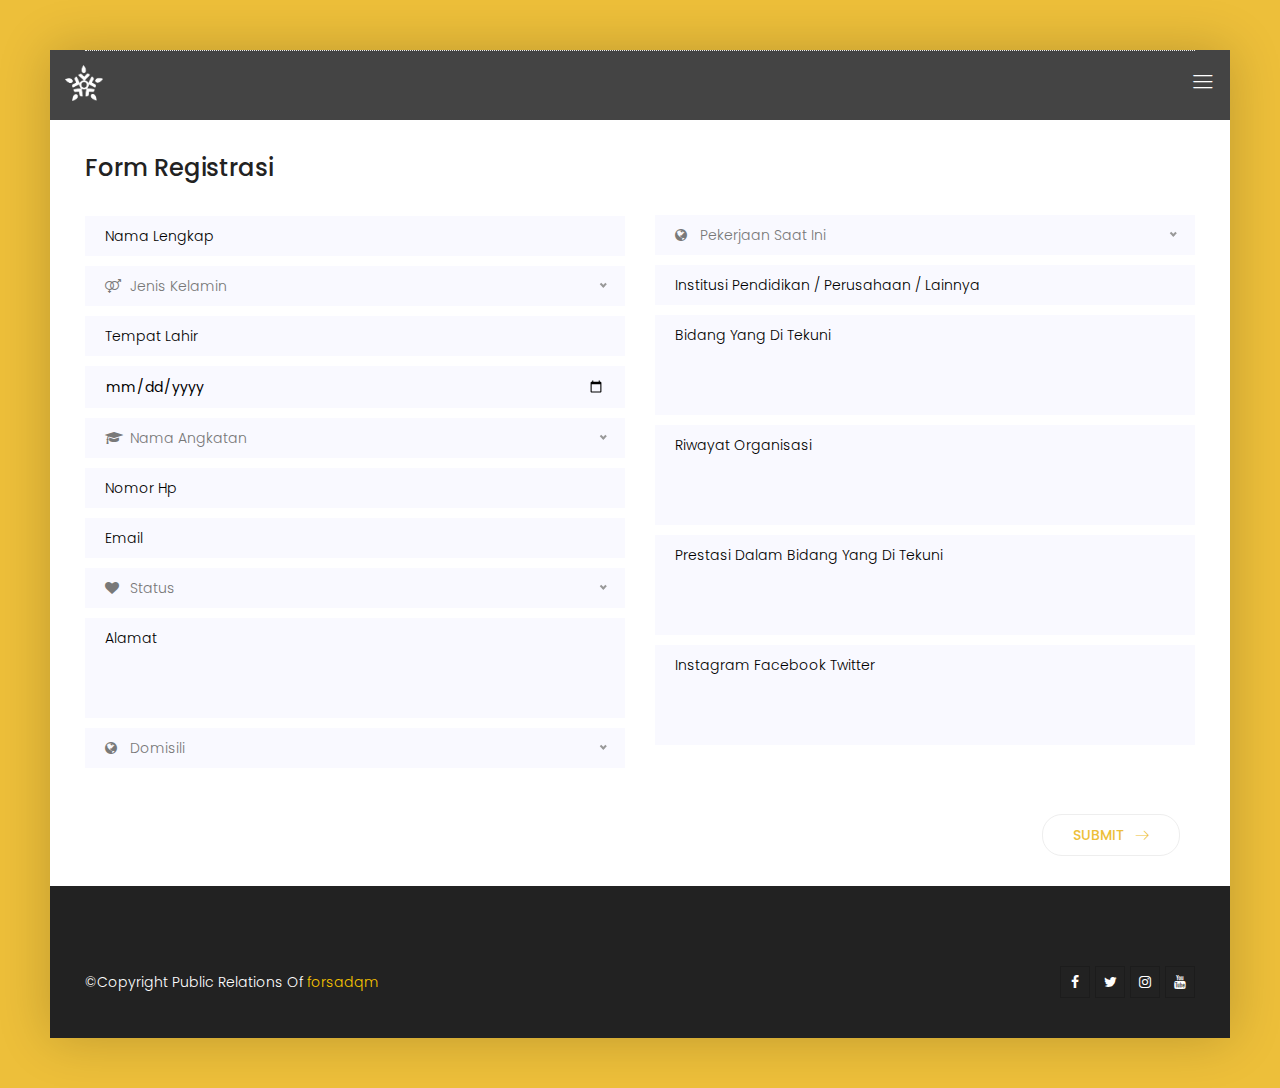
<file: register.html>
<!DOCTYPE html>
<html lang="zxx" class="no-js">

<head>
    <!-- Mobile Specific Meta -->
    <meta name="viewport" content="width=device-width, initial-scale=1, shrink-to-fit=no">
    <!-- Favicon-->
    <link rel="shortcut icon" href="img/Untitled-1.png">
    <!-- Author Meta -->
    <meta name="author" content="CodePixar">
    <!-- Meta Description -->
    <meta name="description" content="">
    <!-- Meta Keyword -->
    <meta name="keywords" content="">
    <!-- meta character set -->
    <meta charset="UTF-8">
    <!-- Site Title -->
    <title>Sebaran Alumni</title>
    <link href="https://fonts.googleapis.com/css?family=Poppins:300,500,600" rel="stylesheet">

    <!--
		CSS
		============================================= -->
    <link rel="stylesheet" href="css/linearicons.css">
    <link rel="stylesheet" href="css/owl.carousel.css">
    <link rel="stylesheet" href="css/font-awesome.min.css">
    <link rel="stylesheet" href="css/nice-select.css">
    <link rel="stylesheet" href="css/magnific-popup.css">
    <link rel="stylesheet" href="css/bootstrap.css">
    <link rel="stylesheet" href="css/main.css">
    <link rel="stylesheet" href="css/map.css">

    <script src="js/map.js"></script>
</head>

<body>
    <div class="oz-body-wrap" style="background-color: white">

        <!-- Start Header Area -->
        <header class="default-header">
            <div class="container-fluid">
                <div class="header-wrap">
                    <div class="header-top d-flex justify-content-between align-items-center">
                        <div class="logo">
                            <a href="index.html"><img src="img/Untitled-1.png" style="max-width: 20%" alt=""></a>
                        </div>
                        <div class="main-menubar d-flex align-items-center">
                            <nav class="hide">
                                <a href="index.html">Home</a>
                                <a href="sebaran_alumni.html">Sebaran Alumni</a>
                                <a href="elements.html">Data Alumni</a>
                                <a href="">About</a>
                                <a href="">Admin</a>
                            </nav>
                            <div class="menu-bar"><span class="lnr lnr-menu"></span></div>
                        </div>
                    </div>
                </div>
            </div>
        </header>

        <div class="white-bg" style="max-height: 70px; background-color: #444444">
            <div class="container">
                <div class="section-top-border">
                    <div class="row">
                        <div class="col-md-4">
                            <div class="single-defination">

                            </div>
                        </div>

                        <div class="col-md-4">
                            <div class="single-defination">

                            </div>
                        </div>

                        <div class="col-md-4">
                            <div class="single-defination">

                            </div>
                        </div>
                    </div>
                </div>
            </div>
        </div>

        <!-- End Header Area -->
        <div class="white-bg">
            <div class="container" style="background-color: white">
                <div class="row">
                    <div class="col-md-6 col-6">
                        <h3 class="mb-30 mt-30">Form Registrasi</h3>
                        <form action="#">
                            <div class="mt-10">
                                <input type="text" name="nama" placeholder="Nama Lengkap" onfocus="this.placeholder = ''" onblur="this.placeholder = 'Nama Lengkap'" required class="single-input">
                            </div>

                            <div class="input-group-icon mt-10">
                                <div class="icon"><i class="fa fa-venus-mars"></i></div>
                                <div class="form-select">
                                    <select name="" id="">
                                        <option selected disabled>Jenis Kelamin</option>
                                        <option value="">Ikhwan</option>
                                        <option value="">Akhwat</option>
                                    </select>
                                </div>
                            </div>

                            <div class="mt-10">
                                <input type="text" name="tempat" placeholder="Tempat Lahir" onfocus="this.placeholder = ''" onblur="this.placeholder = 'Tempat Lahir'" required class="single-input">
                            </div>

                            <div class="mt-10">
                                <input type="date" name="tanggal_lahir" placeholder="Tanggal Lahir" onfocus="this.placeholder = ''" onblur="this.placeholder = 'Tanggal Lahir'" required class="single-input">
                            </div>

                            <div class="input-group-icon mt-10">
                                <div class="icon"><i class="fa fa-graduation-cap"></i></div>
                                <div class="form-select">
                                    <select name="" id="">
                                        <option selected disabled>Nama Angkatan</option>
                                        <option value="">Irhaby</option>
                                        <option value="">Hamasatuna</option>
                                        <option value="">Sirius</option>
                                        <option value="">Gradien</option>
                                        <option value="">Equator</option>
                                        <option value="">Relativity</option>
                                    </select>
                                </div>
                            </div>

                            <div class="mt-10">
                                <input type="text" name="hp" placeholder="Nomor Hp" onfocus="this.placeholder = ''" onblur="this.placeholder = 'Nomor Hp'" required class="single-input">
                            </div>
                            <div class="mt-10">
                                <input type="email" name="email" placeholder="Email" onfocus="this.placeholder = ''" onblur="this.placeholder = 'Email'" required class="single-input">
                            </div>

                            <div class="input-group-icon mt-10">
                                <div class="icon"><i class="fa fa-heart"></i></div>
                                <div class="form-select">
                                    <select name="" id="">
                                            <option selected disabled>Status</option>
                                            <option value="">Menikah</option>
                                            <option value="">Belum Menikah</option>
                                        </select>
                                </div>
                            </div>

                            <div class="mt-10 ">
                                <textarea class="single-textarea" placeholder="Alamat" onfocus="this.placeholder = ''" onblur="this.placeholder = 'Alamat'" required></textarea>
                            </div>
                            <div class="input-group-icon mt-10 mb-30">
                                <div class="icon"><i class="fa fa-globe" aria-hidden="true"></i></div>
                                <div class="form-select">
                                    <select>
                                            <option value="1">Domisili</option>
                                        </select>
                                </div>
                            </div>


                    </div>
                    <div class="col-md-6 col-6">
                        <h3 class="mb-30 mt-35" style="height: 30px;color: white"></h3>
                        <div class="input-group-icon mt-10">
                            <div class="icon"><i class="fa fa-globe" aria-hidden="true"></i></div>
                            <div class="form-select">
                                <select>
                                        <option selected disabled>Pekerjaan Saat Ini</option>
                                        <option value="">Bekerja</option>
                                        <option value="">Kulian</option>
                                        <option value="">Lainnya</option>
                                    </select>
                            </div>
                        </div>
                        <div class="mt-10">
                            <input type="text" name="institusi" placeholder="Institusi Pendidikan / Perusahaan / Lainnya" onfocus="this.placeholder = ''" onblur="this.placeholder = 'Institusi Pendidikan / Perusahaan / Lainnya'" required class="single-input">
                        </div>
                        <div class="mt-10">
                            <textarea class="single-textarea" placeholder="Bidang Yang Di Tekuni" onfocus="this.placeholder = ''" onblur="this.placeholder = 'Bidang Yang Di Tekuni'" required></textarea>
                        </div>

                        <div class="mt-10">
                            <textarea class="single-textarea" placeholder="Riwayat Organisasi" onfocus="this.placeholder = ''" onblur="this.placeholder = 'Riwayat Organisasi'" required></textarea>
                        </div>
                        <div class="mt-10">
                            <textarea class="single-textarea" placeholder="Prestasi Dalam Bidang Yang Di Tekuni" onfocus="this.placeholder = ''" onblur="this.placeholder = 'Prestasi Dalam Bidang Yang Di Tekuni'" required></textarea>
                        </div>
                        <div class="mt-10">
                            <textarea class="single-textarea" placeholder="Instagram Facebook Twitter" onfocus="this.placeholder = ''" onblur="this.placeholder = 'Instagram Facebook Twitter'" required></textarea>
                        </div>

                        </form>
                    </div>
                </div>
            </div>
        </div>
        <!-- End Form -->

        <div class="white-bg mt-3 mb-30">
            <div class="container">
                <div class="col-md-12 text-right">
                    <button class="primary-btn white-bg d-inline-flex align-items-center"><span class="mr-10">Submit</span><span class="lnr lnr-arrow-right"></span></button>
                </div>
            </div>
        </div>

        <!-- Strat Footer Area -->
        <footer class="section-gap">
            <div class="container">
                <div class="footer-bottom d-flex justify-content-between align-items-center flex-wrap">
                    <p class="footer-text m-0">&copy;Copyright Public Relations Of <span><a href="http://www.forsadqm.org/">forsadqm</a></span> </p>
                    <div class="footer-social d-flex align-items-center">
                        <a href="https://www.facebook.com/forsadqm" target="_BLANK"><i class="fa fa-facebook"></i></a>
                        <a href="https://twitter.com/forsadqm" target="_BLANK"><i class="fa fa-twitter"></i></a>
                        <a href="https://www.instagram.com/forsadqm/" target="_BLANK"><i class="fa fa-instagram"></i></a>
                        <a href="https://www.youtube.com/channel/UCAYWQdmnNL4nnxgZYk1ROxA" target="_BLANK"><i class="fa fa-youtube"></i></a>
                    </div>
                </div>
            </div>
        </footer>
        <!-- End Footer Area -->

    </div>

    <script src="js/vendor/jquery-2.2.4.min.js"></script>
    <script src="js/popper.min.js"></script>
    <script src="js/vendor/bootstrap.min.js"></script>
    <script src="js/jquery.ajaxchimp.min.js"></script>
    <script src="js/owl.carousel.min.js"></script>
    <script src="js/jquery.nice-select.min.js"></script>
    <script src="js/jquery.magnific-popup.min.js"></script>
    <script src="js/main.js"></script>
</body>

</html>
</file>
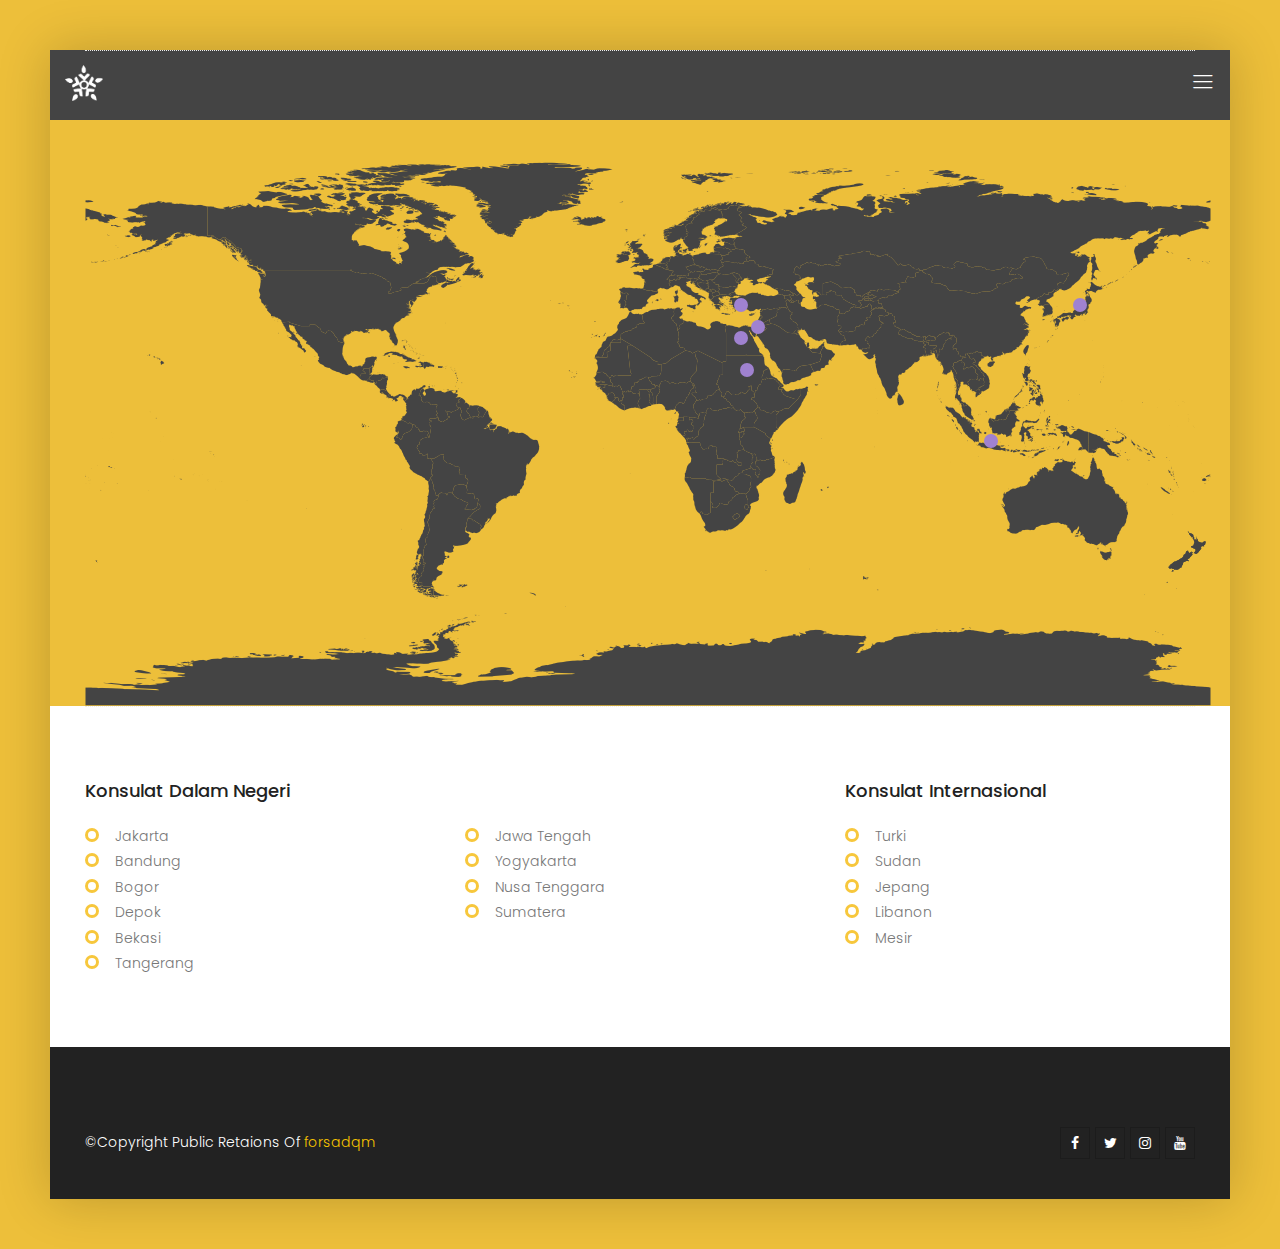
<file: sebaran_alumni.html>
<!DOCTYPE html>
<html lang="zxx" class="no-js">

<head>
    <!-- Mobile Specific Meta -->
    <meta name="viewport" content="width=device-width, initial-scale=1, shrink-to-fit=no">
    <!-- Favicon-->
    <link rel="shortcut icon" href="img/Untitled-1.png">
    <!-- Author Meta -->
    <meta name="author" content="CodePixar">
    <!-- Meta Description -->
    <meta name="description" content="">
    <!-- Meta Keyword -->
    <meta name="keywords" content="">
    <!-- meta character set -->
    <meta charset="UTF-8">
    <!-- Site Title -->
    <title>Sebaran Alumni</title>
    <link href="https://fonts.googleapis.com/css?family=Poppins:300,500,600" rel="stylesheet">
    <!--
		CSS
		============================================= -->
    <link rel="stylesheet" href="css/linearicons.css">
    <link rel="stylesheet" href="css/owl.carousel.css">
    <link rel="stylesheet" href="css/font-awesome.min.css">
    <link rel="stylesheet" href="css/nice-select.css">
    <link rel="stylesheet" href="css/magnific-popup.css">
    <link rel="stylesheet" href="css/bootstrap.css">
    <link rel="stylesheet" href="css/main.css">
    <link rel="stylesheet" href="css/map.css">

    <script src="js/map.js"></script>
</head>

<body>
    <div class="oz-body-wrap">

        <!-- Start Header Area -->
        <header class="default-header">
            <div class="container-fluid">
                <div class="header-wrap">
                    <div class="header-top d-flex justify-content-between align-items-center">
                        <div class="logo">
                            <a href="index.html"><img src="img/Untitled-1.png" style="max-width: 20%" alt=""></a>
                        </div>
                        <div class="main-menubar d-flex align-items-center">
                            <nav class="hide">
                                <a href="index.html">Home</a>
                                <a href="sebaran_alumni.html">Sebaran Alumni</a>
                                <a href="elements.html">Data Alumni</a>
                                <a href="">About</a>
                                <a href="">Admin</a>
                            </nav>
                            <div class="menu-bar"><span class="lnr lnr-menu"></span></div>
                        </div>
                    </div>
                </div>
            </div>
        </header>
        <!-- End Header Area -->

        <div class="white-bg" style="max-height: 70px; background-color: #444444">
            <div class="container">
                <div class="section-top-border">
                    <div class="row">
                        <div class="col-md-4">
                            <div class="single-defination">

                            </div>
                        </div>

                        <div class="col-md-4">
                            <div class="single-defination">

                            </div>
                        </div>

                        <div class="col-md-4">
                            <div class="single-defination">

                            </div>
                        </div>
                    </div>
                </div>
            </div>
        </div>

        <!-- Map -->
        <div class="container">
            <div class="map">
                <ul class="map-markers">
                    <!-- Indonesia -->
                    <li class="map-marker map-marker-indonesia">
                        <i>Indonesia</i>
                        <div class="map-marker-info">
                            <div class="map-marker-info-inner animate-bounce-in text-center">
                                <header>
                                    <h2><b>Indonesia</b></h2>
                                </header>
                                <main>
                                    <p>Lorem ipsum dolor sit amet consectetur, adipisicing elit. Autem modi corrupti fugiat quia molestiae obcaecati voluptas quasi suscipit. Deleniti itaque recusandae magnam repellendus nam rem reiciendis id suscipit tempora
                                        optio!
                                    </p>
                                    <a href="alumni_indo.html" class="genric-btn primary circle small">Detail</a>
                                </main>
                            </div>
                        </div>
                    </li>

                    <!-- Mesir -->
                    <li class="map-marker map-marker-mesir">
                        <i>Mesir</i>
                        <div class="map-marker-info">
                            <div class="map-marker-info-inner animate-bounce-in text-center">
                                <header>
                                    <h2><b>Mesir</b></h2>
                                </header>
                                <main>
                                    <p>Lorem ipsum dolor sit amet consectetur, adipisicing elit. Autem modi corrupti fugiat quia molestiae obcaecati voluptas quasi suscipit. Deleniti itaque recusandae magnam repellendus nam rem reiciendis id suscipit tempora
                                        optio!
                                    </p>
                                </main>
                            </div>
                        </div>
                    </li>

                    <!-- Turki -->
                    <li class="map-marker map-marker-turki">
                        <i>Turki</i>
                        <div class="map-marker-info">
                            <div class="map-marker-info-inner animate-bounce-in text-center">
                                <header>
                                    <h2><b>Turki</b></h2>
                                </header>
                                <main>
                                    <p>Lorem ipsum dolor sit amet consectetur adipisicing elit. Necessitatibus ut molestiae quas expedita adipisci. Natus odit corporis odio sint, corrupti delectus. Esse sapiente molestias maiores at qui ullam minima iure!</p>
                                </main>
                            </div>
                        </div>
                    </li>

                    <!-- Sudan -->
                    <li class="map-marker map-marker-sudan">
                        <i>Sudan</i>
                        <div class="map-marker-info">
                            <div class="map-marker-info-inner animate-bounce-in text-center">
                                <header>
                                    <h2><b>Sudan</b></h2>
                                </header>
                                <main>
                                    <p>Lorem ipsum dolor sit amet consectetur adipisicing elit. Laboriosam, deleniti exercitationem dicta porro accusantium architecto eius? Rem cum eum saepe alias doloremque quis recusandae delectus, quisquam magnam, numquam
                                        fuga molestias.</p>
                                </main>
                            </div>
                        </div>
                    </li>

                    <!-- Jepang -->
                    <li class="map-marker map-marker-jepang">
                        <i>Jepang</i>
                        <div class="map-marker-info">
                            <div class="map-marker-info-inner animate-bounce-in text-center">
                                <header>
                                    <h2><b>Jepang</b></h2>
                                </header>
                                <main>
                                    <p>Lorem ipsum dolor sit amet consectetur, adipisicing elit. Qui praesentium, pariatur quo eos, labore consectetur expedita temporibus laboriosam totam distinctio doloremque dolor maxime deserunt illum sed. Facilis sunt
                                        mollitia deleniti!</p>
                                </main>
                            </div>
                        </div>
                    </li>

                    <!-- Libanon -->
                    <li class="map-marker map-marker-libanon">
                        <i>Libanon</i>
                        <div class="map-marker-info">
                            <div class="map-marker-info-inner animate-bounce-in text-center">
                                <header>
                                    <h2><b>Libanon</b></h2>
                                </header>
                                <main>
                                    <p>Lorem ipsum dolor, sit amet consectetur adipisicing elit. Tenetur officia recusandae necessitatibus ex fugit, ipsa, reprehenderit commodi illum dolorum magnam at iste nemo beatae. Sapiente quibusdam ipsa excepturi exercitationem?
                                        Repellat?
                                    </p>
                                </main>
                            </div>
                        </div>
                    </li>
                </ul>

                <img src="img/peta.png">

            </div>
        </div>
        <!-- End Map -->

        <!-- Sebaran -->
        <div class="white-bg">
            <div class="container">
                <div class="section-top-border">
                    <div class="row">
                        <div class="col-md-4">
                            <div class="single-defination">
                                <h4 class="mb-20">Konsulat Dalam Negeri</h4>
                                <ul class="unordered-list">
                                    <li>Jakarta</li>
                                    <li>Bandung</li>
                                    <li>Bogor</li>
                                    <li>Depok</li>
                                    <li>Bekasi</li>
                                    <li>Tangerang</li>
                                </ul>
                            </div>
                        </div>

                        <div class="col-md-4">
                            <div class="single-defination">
                                <h4 class="mb-20"><br></h4>
                                <ul class="unordered-list">
                                    <li>Jawa Tengah</li>
                                    <li>Yogyakarta</li>
                                    <li>Nusa Tenggara</li>
                                    <li>Sumatera</li>
                                </ul>
                            </div>
                        </div>

                        <div class="col-md-4">
                            <div class="single-defination">
                                <h4 class="mb-20">Konsulat Internasional</h4>
                                <ul class="unordered-list">
                                    <li>Turki</li>
                                    <li>Sudan</li>
                                    <li>Jepang</li>
                                    <li>Libanon</li>
                                    <li>Mesir</li>
                                </ul>
                            </div>
                        </div>
                    </div>
                </div>
            </div>
        </div>
        <!-- End Sebaran -->

        <!-- Strat Footer Area -->
        <footer class="section-gap">
            <div class="container">
                <div class="footer-bottom d-flex justify-content-between align-items-center flex-wrap">
                    <p class="footer-text m-0">&copy;Copyright Public Retaions Of <span><a href="http://www.forsadqm.org/">forsadqm</a></span> </p>
                    <div class="footer-social d-flex align-items-center">
                        <a href="https://www.facebook.com/forsadqm" target="_BLANK"><i class="fa fa-facebook"></i></a>
                        <a href="https://twitter.com/forsadqm" target="_BLANK"><i class="fa fa-twitter"></i></a>
                        <a href="https://www.instagram.com/forsadqm/" target="_BLANK"><i class="fa fa-instagram"></i></a>
                        <a href="https://www.youtube.com/channel/UCAYWQdmnNL4nnxgZYk1ROxA" target="_BLANK"><i class="fa fa-youtube"></i></a>
                    </div>
                </div>
            </div>
        </footer>
        <!-- End Footer Area -->

    </div>

    <script src="js/vendor/jquery-2.2.4.min.js"></script>
    <script src="js/popper.min.js"></script>
    <script src="js/vendor/bootstrap.min.js"></script>
    <script src="js/jquery.ajaxchimp.min.js"></script>
    <script src="js/owl.carousel.min.js"></script>
    <script src="js/jquery.nice-select.min.js"></script>
    <script src="js/jquery.magnific-popup.min.js"></script>
    <script src="js/main.js"></script>
</body>

</html>
</file>
<file: css/linearicons.css>
@font-face {
	font-family: 'Linearicons-Free';
	src:url('../fonts/Linearicons-Free.eot?w118d');
	src:url('../fonts/Linearicons-Free.eot?#iefixw118d') format('embedded-opentype'),
		url('../fonts/Linearicons-Free.woff2?w118d') format('woff2'),
		url('../fonts/Linearicons-Free.woff?w118d') format('woff'),
		url('../fonts/Linearicons-Free.ttf?w118d') format('truetype'),
		url('../fonts/Linearicons-Free.svg?w118d#Linearicons-Free') format('svg');
	font-weight: normal;
	font-style: normal;
}

.lnr {
	font-family: 'Linearicons-Free';
	speak: none;
	font-style: normal;
	font-weight: normal;
	font-variant: normal;
	text-transform: none;
	line-height: 1;

	/* Better Font Rendering =========== */
	-webkit-font-smoothing: antialiased;
	-moz-osx-font-smoothing: grayscale;
}

.lnr-home:before {
	content: "\e800";
}
.lnr-apartment:before {
	content: "\e801";
}
.lnr-pencil:before {
	content: "\e802";
}
.lnr-magic-wand:before {
	content: "\e803";
}
.lnr-drop:before {
	content: "\e804";
}
.lnr-lighter:before {
	content: "\e805";
}
.lnr-poop:before {
	content: "\e806";
}
.lnr-sun:before {
	content: "\e807";
}
.lnr-moon:before {
	content: "\e808";
}
.lnr-cloud:before {
	content: "\e809";
}
.lnr-cloud-upload:before {
	content: "\e80a";
}
.lnr-cloud-download:before {
	content: "\e80b";
}
.lnr-cloud-sync:before {
	content: "\e80c";
}
.lnr-cloud-check:before {
	content: "\e80d";
}
.lnr-database:before {
	content: "\e80e";
}
.lnr-lock:before {
	content: "\e80f";
}
.lnr-cog:before {
	content: "\e810";
}
.lnr-trash:before {
	content: "\e811";
}
.lnr-dice:before {
	content: "\e812";
}
.lnr-heart:before {
	content: "\e813";
}
.lnr-star:before {
	content: "\e814";
}
.lnr-star-half:before {
	content: "\e815";
}
.lnr-star-empty:before {
	content: "\e816";
}
.lnr-flag:before {
	content: "\e817";
}
.lnr-envelope:before {
	content: "\e818";
}
.lnr-paperclip:before {
	content: "\e819";
}
.lnr-inbox:before {
	content: "\e81a";
}
.lnr-eye:before {
	content: "\e81b";
}
.lnr-printer:before {
	content: "\e81c";
}
.lnr-file-empty:before {
	content: "\e81d";
}
.lnr-file-add:before {
	content: "\e81e";
}
.lnr-enter:before {
	content: "\e81f";
}
.lnr-exit:before {
	content: "\e820";
}
.lnr-graduation-hat:before {
	content: "\e821";
}
.lnr-license:before {
	content: "\e822";
}
.lnr-music-note:before {
	content: "\e823";
}
.lnr-film-play:before {
	content: "\e824";
}
.lnr-camera-video:before {
	content: "\e825";
}
.lnr-camera:before {
	content: "\e826";
}
.lnr-picture:before {
	content: "\e827";
}
.lnr-book:before {
	content: "\e828";
}
.lnr-bookmark:before {
	content: "\e829";
}
.lnr-user:before {
	content: "\e82a";
}
.lnr-users:before {
	content: "\e82b";
}
.lnr-shirt:before {
	content: "\e82c";
}
.lnr-store:before {
	content: "\e82d";
}
.lnr-cart:before {
	content: "\e82e";
}
.lnr-tag:before {
	content: "\e82f";
}
.lnr-phone-handset:before {
	content: "\e830";
}
.lnr-phone:before {
	content: "\e831";
}
.lnr-pushpin:before {
	content: "\e832";
}
.lnr-map-marker:before {
	content: "\e833";
}
.lnr-map:before {
	content: "\e834";
}
.lnr-location:before {
	content: "\e835";
}
.lnr-calendar-full:before {
	content: "\e836";
}
.lnr-keyboard:before {
	content: "\e837";
}
.lnr-spell-check:before {
	content: "\e838";
}
.lnr-screen:before {
	content: "\e839";
}
.lnr-smartphone:before {
	content: "\e83a";
}
.lnr-tablet:before {
	content: "\e83b";
}
.lnr-laptop:before {
	content: "\e83c";
}
.lnr-laptop-phone:before {
	content: "\e83d";
}
.lnr-power-switch:before {
	content: "\e83e";
}
.lnr-bubble:before {
	content: "\e83f";
}
.lnr-heart-pulse:before {
	content: "\e840";
}
.lnr-construction:before {
	content: "\e841";
}
.lnr-pie-chart:before {
	content: "\e842";
}
.lnr-chart-bars:before {
	content: "\e843";
}
.lnr-gift:before {
	content: "\e844";
}
.lnr-diamond:before {
	content: "\e845";
}
.lnr-linearicons:before {
	content: "\e846";
}
.lnr-dinner:before {
	content: "\e847";
}
.lnr-coffee-cup:before {
	content: "\e848";
}
.lnr-leaf:before {
	content: "\e849";
}
.lnr-paw:before {
	content: "\e84a";
}
.lnr-rocket:before {
	content: "\e84b";
}
.lnr-briefcase:before {
	content: "\e84c";
}
.lnr-bus:before {
	content: "\e84d";
}
.lnr-car:before {
	content: "\e84e";
}
.lnr-train:before {
	content: "\e84f";
}
.lnr-bicycle:before {
	content: "\e850";
}
.lnr-wheelchair:before {
	content: "\e851";
}
.lnr-select:before {
	content: "\e852";
}
.lnr-earth:before {
	content: "\e853";
}
.lnr-smile:before {
	content: "\e854";
}
.lnr-sad:before {
	content: "\e855";
}
.lnr-neutral:before {
	content: "\e856";
}
.lnr-mustache:before {
	content: "\e857";
}
.lnr-alarm:before {
	content: "\e858";
}
.lnr-bullhorn:before {
	content: "\e859";
}
.lnr-volume-high:before {
	content: "\e85a";
}
.lnr-volume-medium:before {
	content: "\e85b";
}
.lnr-volume-low:before {
	content: "\e85c";
}
.lnr-volume:before {
	content: "\e85d";
}
.lnr-mic:before {
	content: "\e85e";
}
.lnr-hourglass:before {
	content: "\e85f";
}
.lnr-undo:before {
	content: "\e860";
}
.lnr-redo:before {
	content: "\e861";
}
.lnr-sync:before {
	content: "\e862";
}
.lnr-history:before {
	content: "\e863";
}
.lnr-clock:before {
	content: "\e864";
}
.lnr-download:before {
	content: "\e865";
}
.lnr-upload:before {
	content: "\e866";
}
.lnr-enter-down:before {
	content: "\e867";
}
.lnr-exit-up:before {
	content: "\e868";
}
.lnr-bug:before {
	content: "\e869";
}
.lnr-code:before {
	content: "\e86a";
}
.lnr-link:before {
	content: "\e86b";
}
.lnr-unlink:before {
	content: "\e86c";
}
.lnr-thumbs-up:before {
	content: "\e86d";
}
.lnr-thumbs-down:before {
	content: "\e86e";
}
.lnr-magnifier:before {
	content: "\e86f";
}
.lnr-cross:before {
	content: "\e870";
}
.lnr-menu:before {
	content: "\e871";
}
.lnr-list:before {
	content: "\e872";
}
.lnr-chevron-up:before {
	content: "\e873";
}
.lnr-chevron-down:before {
	content: "\e874";
}
.lnr-chevron-left:before {
	content: "\e875";
}
.lnr-chevron-right:before {
	content: "\e876";
}
.lnr-arrow-up:before {
	content: "\e877";
}
.lnr-arrow-down:before {
	content: "\e878";
}
.lnr-arrow-left:before {
	content: "\e879";
}
.lnr-arrow-right:before {
	content: "\e87a";
}
.lnr-move:before {
	content: "\e87b";
}
.lnr-warning:before {
	content: "\e87c";
}
.lnr-question-circle:before {
	content: "\e87d";
}
.lnr-menu-circle:before {
	content: "\e87e";
}
.lnr-checkmark-circle:before {
	content: "\e87f";
}
.lnr-cross-circle:before {
	content: "\e880";
}
.lnr-plus-circle:before {
	content: "\e881";
}
.lnr-circle-minus:before {
	content: "\e882";
}
.lnr-arrow-up-circle:before {
	content: "\e883";
}
.lnr-arrow-down-circle:before {
	content: "\e884";
}
.lnr-arrow-left-circle:before {
	content: "\e885";
}
.lnr-arrow-right-circle:before {
	content: "\e886";
}
.lnr-chevron-up-circle:before {
	content: "\e887";
}
.lnr-chevron-down-circle:before {
	content: "\e888";
}
.lnr-chevron-left-circle:before {
	content: "\e889";
}
.lnr-chevron-right-circle:before {
	content: "\e88a";
}
.lnr-crop:before {
	content: "\e88b";
}
.lnr-frame-expand:before {
	content: "\e88c";
}
.lnr-frame-contract:before {
	content: "\e88d";
}
.lnr-layers:before {
	content: "\e88e";
}
.lnr-funnel:before {
	content: "\e88f";
}
.lnr-text-format:before {
	content: "\e890";
}
.lnr-text-format-remove:before {
	content: "\e891";
}
.lnr-text-size:before {
	content: "\e892";
}
.lnr-bold:before {
	content: "\e893";
}
.lnr-italic:before {
	content: "\e894";
}
.lnr-underline:before {
	content: "\e895";
}
.lnr-strikethrough:before {
	content: "\e896";
}
.lnr-highlight:before {
	content: "\e897";
}
.lnr-text-align-left:before {
	content: "\e898";
}
.lnr-text-align-center:before {
	content: "\e899";
}
.lnr-text-align-right:before {
	content: "\e89a";
}
.lnr-text-align-justify:before {
	content: "\e89b";
}
.lnr-line-spacing:before {
	content: "\e89c";
}
.lnr-indent-increase:before {
	content: "\e89d";
}
.lnr-indent-decrease:before {
	content: "\e89e";
}
.lnr-pilcrow:before {
	content: "\e89f";
}
.lnr-direction-ltr:before {
	content: "\e8a0";
}
.lnr-direction-rtl:before {
	content: "\e8a1";
}
.lnr-page-break:before {
	content: "\e8a2";
}
.lnr-sort-alpha-asc:before {
	content: "\e8a3";
}
.lnr-sort-amount-asc:before {
	content: "\e8a4";
}
.lnr-hand:before {
	content: "\e8a5";
}
.lnr-pointer-up:before {
	content: "\e8a6";
}
.lnr-pointer-right:before {
	content: "\e8a7";
}
.lnr-pointer-down:before {
	content: "\e8a8";
}
.lnr-pointer-left:before {
	content: "\e8a9";
}
</file>
<file: css/nice-select.css>
.nice-select {
  -webkit-tap-highlight-color: transparent;
  background-color: #fff;
  border-radius: 5px;
  border: solid 1px #e8e8e8;
  box-sizing: border-box;
  clear: both;
  cursor: pointer;
  display: block;
  float: left;
  font-family: inherit;
  font-size: 14px;
  font-weight: normal;
  height: 42px;
  line-height: 40px;
  outline: none;
  padding-left: 18px;
  padding-right: 30px;
  position: relative;
  text-align: left !important;
  -webkit-transition: all 0.2s ease-in-out;
  transition: all 0.2s ease-in-out;
  -webkit-user-select: none;
     -moz-user-select: none;
      -ms-user-select: none;
          user-select: none;
  white-space: nowrap;
  width: auto; }
  .nice-select:hover {
    border-color: #dbdbdb; }
  .nice-select:active, .nice-select.open, .nice-select:focus {
    border-color: #999; }
  .nice-select:after {
    border-bottom: 2px solid #999;
    border-right: 2px solid #999;
    content: '';
    display: block;
    height: 5px;
    margin-top: -4px;
    pointer-events: none;
    position: absolute;
    right: 12px;
    top: 50%;
    -webkit-transform-origin: 66% 66%;
        -ms-transform-origin: 66% 66%;
            transform-origin: 66% 66%;
    -webkit-transform: rotate(45deg);
        -ms-transform: rotate(45deg);
            transform: rotate(45deg);
    -webkit-transition: all 0.15s ease-in-out;
    transition: all 0.15s ease-in-out;
    width: 5px; }
  .nice-select.open:after {
    -webkit-transform: rotate(-135deg);
        -ms-transform: rotate(-135deg);
            transform: rotate(-135deg); }
  .nice-select.open .list {
    opacity: 1;
    pointer-events: auto;
    -webkit-transform: scale(1) translateY(0);
        -ms-transform: scale(1) translateY(0);
            transform: scale(1) translateY(0); }
  .nice-select.disabled {
    border-color: #ededed;
    color: #999;
    pointer-events: none; }
    .nice-select.disabled:after {
      border-color: #cccccc; }
  .nice-select.wide {
    width: 100%; }
    .nice-select.wide .list {
      left: 0 !important;
      right: 0 !important; }
  .nice-select.right {
    float: right; }
    .nice-select.right .list {
      left: auto;
      right: 0; }
  .nice-select.small {
    font-size: 12px;
    height: 36px;
    line-height: 34px; }
    .nice-select.small:after {
      height: 4px;
      width: 4px; }
    .nice-select.small .option {
      line-height: 34px;
      min-height: 34px; }
  .nice-select .list {
    background-color: #fff;
    border-radius: 5px;
    box-shadow: 0 0 0 1px rgba(68, 68, 68, 0.11);
    box-sizing: border-box;
    margin-top: 4px;
    opacity: 0;
    overflow: hidden;
    padding: 0;
    pointer-events: none;
    position: absolute;
    top: 100%;
    left: 0;
    -webkit-transform-origin: 50% 0;
        -ms-transform-origin: 50% 0;
            transform-origin: 50% 0;
    -webkit-transform: scale(0.75) translateY(-21px);
        -ms-transform: scale(0.75) translateY(-21px);
            transform: scale(0.75) translateY(-21px);
    -webkit-transition: all 0.2s cubic-bezier(0.5, 0, 0, 1.25), opacity 0.15s ease-out;
    transition: all 0.2s cubic-bezier(0.5, 0, 0, 1.25), opacity 0.15s ease-out;
    z-index: 9; }
    .nice-select .list:hover .option:not(:hover) {
      background-color: transparent !important; }
  .nice-select .option {
    cursor: pointer;
    font-weight: 400;
    line-height: 40px;
    list-style: none;
    min-height: 40px;
    outline: none;
    padding-left: 18px;
    padding-right: 29px;
    text-align: left;
    -webkit-transition: all 0.2s;
    transition: all 0.2s; }
    .nice-select .option:hover, .nice-select .option.focus, .nice-select .option.selected.focus {
      background-color: #f6f6f6; }
    .nice-select .option.selected {
      font-weight: bold; }
    .nice-select .option.disabled {
      background-color: transparent;
      color: #999;
      cursor: default; }

.no-csspointerevents .nice-select .list {
  display: none; }

.no-csspointerevents .nice-select.open .list {
  display: block; }
</file>
<file: css/main.css>
/*--------------------------- Color variations ----------------------*/


/* Medium Layout: 1280px */


/* Tablet Layout: 768px */


/* Mobile Layout: 320px */


/* Wide Mobile Layout: 480px */


/* =================================== */


/*  Basic Style 
/* =================================== */

::-moz-selection {
    /* Code for Firefox */
    background-color: #edbf3a;
    color: #fff;
}

::selection {
    background-color: #edbf3a;
    color: #fff;
}

::-webkit-input-placeholder {
    /* WebKit, Blink, Edge */
    color: #000;
    font-weight: 300;
}

:-moz-placeholder {
    /* Mozilla Firefox 4 to 18 */
    color: #000;
    opacity: 1;
    font-weight: 300;
}

::-moz-placeholder {
    /* Mozilla Firefox 19+ */
    color: #000;
    opacity: 1;
    font-weight: 300;
}

:-ms-input-placeholder {
    /* Internet Explorer 10-11 */
    color: #000;
    font-weight: 300;
}

::-ms-input-placeholder {
    /* Microsoft Edge */
    color: #000;
    font-weight: 300;
}

body {
    color: #777777;
    font-family: "Poppins", sans-serif;
    font-size: 14px;
    font-weight: 300;
    line-height: 1.5em;
    position: relative;
}

ol,
ul {
    margin: 0;
    padding: 0;
    list-style: none;
}

select {
    display: block;
}

figure {
    margin: 0;
}

a {
    -webkit-transition: all 0.3s ease 0s;
    -moz-transition: all 0.3s ease 0s;
    -o-transition: all 0.3s ease 0s;
    transition: all 0.3s ease 0s;
}

iframe {
    border: 0;
}

a,
a:focus,
a:hover {
    text-decoration: none;
    outline: 0;
    color: #777777;
}

.btn.active.focus,
.btn.active:focus,
.btn.focus,
.btn.focus:active,
.btn:active:focus,
.btn:focus {
    text-decoration: none;
    outline: 0;
}

.card-panel {
    margin: 0;
    padding: 60px;
}


/**
 *  Typography
 *
 **/

.btn i,
.btn-large i,
.btn-floating i,
.btn-large i,
.btn-flat i {
    font-size: 1em;
    line-height: inherit;
}

.gray-bg {
    background: #f9f9ff;
}

h1,
h2,
h3,
h4,
h5,
h6 {
    font-family: "Poppins", sans-serif;
    color: #222222;
    line-height: 1.5em;
    margin-bottom: 0;
    margin-top: 0;
    font-weight: 500;
}

.h1,
.h2,
.h3,
.h4,
.h5,
.h6 {
    margin-bottom: 0;
    margin-top: 0;
    font-family: "Poppins", sans-serif;
    font-weight: 600;
    color: #222222;
}

h1,
.h1 {
    font-size: 36px;
}

h2,
.h2 {
    font-size: 30px;
}

h3,
.h3 {
    font-size: 24px;
}

h4,
.h4 {
    font-size: 18px;
}

h5,
.h5 {
    font-size: 16px;
}

h6,
.h6 {
    font-size: 14px;
    color: #222222;
}

td,
th {
    border-radius: 0px;
}


/**
 * For modern browsers
 * 1. The space content is one way to avoid an Opera bug when the
 *    contenteditable attribute is included anywhere else in the document.
 *    Otherwise it causes space to appear at the top and bottom of elements
 *    that are clearfixed.
 * 2. The use of `table` rather than `block` is only necessary if using
 *    `:before` to contain the top-margins of child elements.
 */

.clear::before,
.clear::after {
    content: " ";
    display: table;
}

.clear::after {
    clear: both;
}

.fz-11 {
    font-size: 11px;
}

.fz-12 {
    font-size: 12px;
}

.fz-13 {
    font-size: 13px;
}

.fz-14 {
    font-size: 14px;
}

.fz-15 {
    font-size: 15px;
}

.fz-16 {
    font-size: 16px;
}

.fz-18 {
    font-size: 18px;
}

.fz-30 {
    font-size: 30px;
}

.fz-48 {
    font-size: 48px !important;
}

.fw100 {
    font-weight: 100;
}

.fw300 {
    font-weight: 300;
}

.fw400 {
    font-weight: 400 !important;
}

.fw500 {
    font-weight: 500;
}

.f700 {
    font-weight: 700;
}

.fsi {
    font-style: italic;
}

.mt-10 {
    margin-top: 10px;
}

.mt-15 {
    margin-top: 15px;
}

.mt-20 {
    margin-top: 20px;
}

.mt-25 {
    margin-top: 25px;
}

.mt-30 {
    margin-top: 30px;
}

.mt-35 {
    margin-top: 35px;
}

.mt-40 {
    margin-top: 40px;
}

.mt-50 {
    margin-top: 50px;
}

.mt-60 {
    margin-top: 60px;
}

.mt-70 {
    margin-top: 70px;
}

.mt-80 {
    margin-top: 80px;
}

.mt-100 {
    margin-top: 100px;
}

.mt-120 {
    margin-top: 120px;
}

.mt-150 {
    margin-top: 150px;
}

.ml-0 {
    margin-left: 0 !important;
}

.ml-5 {
    margin-left: 5px !important;
}

.ml-10 {
    margin-left: 10px;
}

.ml-15 {
    margin-left: 15px;
}

.ml-20 {
    margin-left: 20px;
}

.ml-30 {
    margin-left: 30px;
}

.ml-50 {
    margin-left: 50px;
}

.mr-0 {
    margin-right: 0 !important;
}

.mr-5 {
    margin-right: 5px !important;
}

.mr-15 {
    margin-right: 15px;
}

.mr-10 {
    margin-right: 10px;
}

.mr-20 {
    margin-right: 20px;
}

.mr-30 {
    margin-right: 30px;
}

.mr-50 {
    margin-right: 50px;
}

.mb-0 {
    margin-bottom: 0px;
}

.mb-0-i {
    margin-bottom: 0px !important;
}

.mb-5 {
    margin-bottom: 5px;
}

.mb-10 {
    margin-bottom: 10px;
}

.mb-15 {
    margin-bottom: 15px;
}

.mb-20 {
    margin-bottom: 20px;
}

.mb-25 {
    margin-bottom: 25px;
}

.mb-30 {
    margin-bottom: 30px;
}

.mb-40 {
    margin-bottom: 40px;
}

.mb-50 {
    margin-bottom: 50px;
}

.mb-60 {
    margin-bottom: 60px;
}

.mb-70 {
    margin-bottom: 70px;
}

.mb-80 {
    margin-bottom: 80px;
}

.mb-90 {
    margin-bottom: 90px;
}

.mb-100 {
    margin-bottom: 100px;
}

.pt-0 {
    padding-top: 0px;
}

.pt-10 {
    padding-top: 10px;
}

.pt-15 {
    padding-top: 15px;
}

.pt-20 {
    padding-top: 20px;
}

.pt-25 {
    padding-top: 25px;
}

.pt-30 {
    padding-top: 30px;
}

.pt-40 {
    padding-top: 40px;
}

.pt-50 {
    padding-top: 50px;
}

.pt-60 {
    padding-top: 60px;
}

.pt-70 {
    padding-top: 70px;
}

.pt-80 {
    padding-top: 80px;
}

.pt-90 {
    padding-top: 90px;
}

.pt-100 {
    padding-top: 100px;
}

.pt-150 {
    padding-top: 150px;
}

.pb-0 {
    padding-bottom: 0px;
}

.pb-10 {
    padding-bottom: 10px;
}

.pb-15 {
    padding-bottom: 15px;
}

.pb-20 {
    padding-bottom: 20px;
}

.pb-25 {
    padding-bottom: 25px;
}

.pb-30 {
    padding-bottom: 30px;
}

.pb-40 {
    padding-bottom: 40px;
}

.pb-50 {
    padding-bottom: 50px;
}

.pb-60 {
    padding-bottom: 60px;
}

.pb-70 {
    padding-bottom: 70px;
}

.pb-80 {
    padding-bottom: 80px;
}

.pb-90 {
    padding-bottom: 90px;
}

.pb-100 {
    padding-bottom: 100px;
}

.pb-150 {
    padding-bottom: 150px;
}

.pr-30 {
    padding-right: 30px;
}

.pl-30 {
    padding-left: 30px;
}

.p-40 {
    padding: 40px;
}

.float-left {
    float: left;
}

.float-right {
    float: right;
}

.text-italic {
    font-style: italic;
}

.text-white {
    color: #fff;
}

.transition {
    -webkit-transition: all 0.3s ease 0s;
    -moz-transition: all 0.3s ease 0s;
    -o-transition: all 0.3s ease 0s;
    transition: all 0.3s ease 0s;
}

.section-full {
    padding: 100px 0;
}

.section-half {
    padding: 75px 0;
}

.flex {
    display: -webkit-box;
    display: -webkit-flex;
    display: -moz-flex;
    display: -ms-flexbox;
    display: flex;
}

.inline-flex {
    display: -webkit-inline-box;
    display: -webkit-inline-flex;
    display: -moz-inline-flex;
    display: -ms-inline-flexbox;
    display: inline-flex;
}

.flex-grow {
    -webkit-box-flex: 1;
    -webkit-flex-grow: 1;
    -moz-flex-grow: 1;
    -ms-flex-positive: 1;
    flex-grow: 1;
}

.flex-wrap {
    -webkit-flex-wrap: wrap;
    -moz-flex-wrap: wrap;
    -ms-flex-wrap: wrap;
    flex-wrap: wrap;
}

.flex-left {
    -webkit-box-pack: start;
    -ms-flex-pack: start;
    -webkit-justify-content: flex-start;
    -moz-justify-content: flex-start;
    justify-content: flex-start;
}

.flex-middle {
    -webkit-box-align: center;
    -ms-flex-align: center;
    -webkit-align-items: center;
    -moz-align-items: center;
    align-items: center;
}

.flex-right {
    -webkit-box-pack: end;
    -ms-flex-pack: end;
    -webkit-justify-content: flex-end;
    -moz-justify-content: flex-end;
    justify-content: flex-end;
}

.flex-top {
    -webkit-align-self: flex-start;
    -moz-align-self: flex-start;
    -ms-flex-item-align: start;
    align-self: flex-start;
}

.flex-center {
    -webkit-box-pack: center;
    -ms-flex-pack: center;
    -webkit-justify-content: center;
    -moz-justify-content: center;
    justify-content: center;
}

.flex-bottom {
    -webkit-align-self: flex-end;
    -moz-align-self: flex-end;
    -ms-flex-item-align: end;
    align-self: flex-end;
}

.space-between {
    -webkit-box-pack: justify;
    -ms-flex-pack: justify;
    -webkit-justify-content: space-between;
    -moz-justify-content: space-between;
    justify-content: space-between;
}

.space-around {
    -ms-flex-pack: distribute;
    -webkit-justify-content: space-around;
    -moz-justify-content: space-around;
    justify-content: space-around;
}

.flex-column {
    -webkit-box-direction: normal;
    -webkit-box-orient: vertical;
    -webkit-flex-direction: column;
    -moz-flex-direction: column;
    -ms-flex-direction: column;
    flex-direction: column;
}

.flex-cell {
    display: -webkit-box;
    display: -webkit-flex;
    display: -moz-flex;
    display: -ms-flexbox;
    display: flex;
    -webkit-box-flex: 1;
    -webkit-flex-grow: 1;
    -moz-flex-grow: 1;
    -ms-flex-positive: 1;
    flex-grow: 1;
}

.display-table {
    display: table;
}

.light {
    color: #fff;
}

.dark {
    color: #000;
}

.relative {
    position: relative;
}

.overflow-hidden {
    overflow: hidden;
}

.overlay {
    position: absolute;
    left: 0;
    right: 0;
    top: 0;
    bottom: 0;
}

.container.fullwidth {
    width: 100%;
}

.container.no-padding {
    padding-left: 0;
    padding-right: 0;
}

.no-padding {
    padding: 0;
}

.section-bg {
    background: #f9fafc;
}

@media (max-width: 767px) {
    .no-flex-xs {
        display: block !important;
    }
}

.row.no-margin {
    margin-left: 0;
    margin-right: 0;
}

.sample-text-area {
    background: #fff;
    padding: 100px 0 70px 0;
}

.text-heading {
    margin-bottom: 30px;
    font-size: 24px;
}

b,
i,
sup,
sub,
u,
del {
    color: #f7c73c;
}

h1 {
    font-size: 36px;
}

h2 {
    font-size: 30px;
}

h3 {
    font-size: 24px;
}

h4 {
    font-size: 18px;
}

h5 {
    font-size: 16px;
}

h6 {
    font-size: 14px;
}

h1,
h2,
h3,
h4,
h5,
h6 {
    line-height: 1.5em;
}

.typography h1,
.typography h2,
.typography h3,
.typography h4,
.typography h5,
.typography h6 {
    color: #777777;
}

.button-area {
    background: #fff;
}

.button-area .border-top-generic {
    padding: 70px 15px;
    border-top: 1px dotted #eee;
}

.button-group-area .genric-btn {
    margin-right: 10px;
    margin-top: 10px;
}

.button-group-area .genric-btn:last-child {
    margin-right: 0;
}

.genric-btn {
    display: inline-block;
    outline: none;
    line-height: 40px;
    padding: 0 30px;
    font-size: 1em;
    text-align: center;
    text-decoration: none;
    font-weight: 500;
    cursor: pointer;
    -webkit-transition: all 0.3s ease 0s;
    -moz-transition: all 0.3s ease 0s;
    -o-transition: all 0.3s ease 0s;
    transition: all 0.3s ease 0s;
}

.genric-btn:focus {
    outline: none;
}

.genric-btn.e-large {
    padding: 0 40px;
    line-height: 50px;
}

.genric-btn.large {
    line-height: 45px;
}

.genric-btn.medium {
    line-height: 30px;
}

.genric-btn.small {
    line-height: 25px;
}

.genric-btn.radius {
    border-radius: 3px;
}

.genric-btn.circle {
    border-radius: 20px;
}

.genric-btn.arrow {
    display: -webkit-inline-box;
    display: -ms-inline-flexbox;
    display: inline-flex;
    -webkit-box-align: center;
    -ms-flex-align: center;
    align-items: center;
}

.genric-btn.arrow span {
    margin-left: 10px;
}

.genric-btn.default {
    color: #222222;
    background: #f9f9ff;
    border: 1px solid transparent;
}

.genric-btn.default:hover {
    border: 1px solid #f9f9ff;
    background: #fff;
}

.genric-btn.default-border {
    border: 1px solid #f9f9ff;
    background: #fff;
}

.genric-btn.default-border:hover {
    color: #222222;
    background: #f9f9ff;
    border: 1px solid transparent;
}

.genric-btn.primary {
    color: #000;
    background: #f7c73c;
    border: 1px solid transparent;
}

.genric-btn.primary:hover {
    color: #f7c73c;
    border: 1px solid #f7c73c;
    background: #fff;
}

.genric-btn.primary-border {
    color: #f7c73c;
    border: 1px solid #f7c73c;
    background: #fff;
}

.genric-btn.primary-border:hover {
    color: #fff;
    background: #f7c73c;
    border: 1px solid transparent;
}

.genric-btn.success {
    color: #000;
    background: #4cd3e3;
    border: 1px solid transparent;
}

.genric-btn.success:hover {
    color: #4cd3e3;
    border: 1px solid #4cd3e3;
    background: #fff;
}

.genric-btn.success-border {
    color: #4cd3e3;
    border: 1px solid #4cd3e3;
    background: #fff;
}

.genric-btn.success-border:hover {
    color: #fff;
    background: #4cd3e3;
    border: 1px solid transparent;
}

.genric-btn.info {
    color: #000;
    background: #38a4ff;
    border: 1px solid transparent;
}

.genric-btn.info:hover {
    color: #38a4ff;
    border: 1px solid #38a4ff;
    background: #fff;
}

.genric-btn.info-border {
    color: #38a4ff;
    border: 1px solid #38a4ff;
    background: #fff;
}

.genric-btn.info-border:hover {
    color: #fff;
    background: #38a4ff;
    border: 1px solid transparent;
}

.genric-btn.warning {
    color: #000;
    background: #f4e700;
    border: 1px solid transparent;
}

.genric-btn.warning:hover {
    color: #f4e700;
    border: 1px solid #f4e700;
    background: #fff;
}

.genric-btn.warning-border {
    color: #f4e700;
    border: 1px solid #f4e700;
    background: #fff;
}

.genric-btn.warning-border:hover {
    color: #fff;
    background: #f4e700;
    border: 1px solid transparent;
}

.genric-btn.danger {
    color: #000;
    background: #f44a40;
    border: 1px solid transparent;
}

.genric-btn.danger:hover {
    color: #f44a40;
    border: 1px solid #f44a40;
    background: #fff;
}

.genric-btn.danger-border {
    color: #f44a40;
    border: 1px solid #f44a40;
    background: #fff;
}

.genric-btn.danger-border:hover {
    color: #fff;
    background: #f44a40;
    border: 1px solid transparent;
}

.genric-btn.link {
    color: #222222;
    background: #f9f9ff;
    text-decoration: underline;
    border: 1px solid transparent;
}

.genric-btn.link:hover {
    color: #222222;
    border: 1px solid #f9f9ff;
    background: #fff;
}

.genric-btn.link-border {
    color: #222222;
    border: 1px solid #f9f9ff;
    background: #fff;
    text-decoration: underline;
}

.genric-btn.link-border:hover {
    color: #222222;
    background: #f9f9ff;
    border: 1px solid transparent;
}

.genric-btn.disable {
    color: #222222, 0.3;
    background: #f9f9ff;
    border: 1px solid transparent;
    cursor: not-allowed;
}

.generic-blockquote {
    padding: 30px 50px 30px 30px;
    background: #f9f9ff;
    border-left: 2px solid #f7c73c;
}

.progress-table-wrap {
    overflow-x: scroll;
}

.progress-table {
    background: #f9f9ff;
    padding: 15px 0px 30px 0px;
    min-width: 800px;
}

.progress-table .serial {
    width: 11.83%;
    padding-left: 30px;
}

.progress-table .country {
    width: 28.07%;
}

.progress-table .visit {
    width: 19.74%;
}

.progress-table .percentage {
    width: 40.36%;
    padding-right: 50px;
}

.progress-table .table-head {
    display: flex;
}

.progress-table .table-head .serial,
.progress-table .table-head .country,
.progress-table .table-head .visit,
.progress-table .table-head .percentage {
    color: #222222;
    line-height: 40px;
    text-transform: uppercase;
    font-weight: 500;
}

.progress-table .table-row {
    padding: 15px 0;
    border-top: 1px solid #edf3fd;
    display: flex;
}

.progress-table .table-row .serial,
.progress-table .table-row .country,
.progress-table .table-row .visit,
.progress-table .table-row .percentage {
    display: flex;
    align-items: center;
}

.progress-table .table-row .country img {
    margin-right: 15px;
}

.progress-table .table-row .percentage .progress {
    width: 80%;
    border-radius: 0px;
    background: transparent;
}

.progress-table .table-row .percentage .progress .progress-bar {
    height: 5px;
    line-height: 5px;
}

.progress-table .table-row .percentage .progress .progress-bar.color-1 {
    background-color: #6382e6;
}

.progress-table .table-row .percentage .progress .progress-bar.color-2 {
    background-color: #e66686;
}

.progress-table .table-row .percentage .progress .progress-bar.color-3 {
    background-color: #f09359;
}

.progress-table .table-row .percentage .progress .progress-bar.color-4 {
    background-color: #73fbaf;
}

.progress-table .table-row .percentage .progress .progress-bar.color-5 {
    background-color: #73fbaf;
}

.progress-table .table-row .percentage .progress .progress-bar.color-6 {
    background-color: #6382e6;
}

.progress-table .table-row .percentage .progress .progress-bar.color-7 {
    background-color: #a367e7;
}

.progress-table .table-row .percentage .progress .progress-bar.color-8 {
    background-color: #e66686;
}

.single-gallery-image {
    margin-top: 30px;
    background-repeat: no-repeat !important;
    background-position: center center !important;
    background-size: cover !important;
    height: 200px;
}

.list-style {
    width: 14px;
    height: 14px;
}

.unordered-list li {
    position: relative;
    padding-left: 30px;
    line-height: 1.82em !important;
}

.unordered-list li:before {
    content: "";
    position: absolute;
    width: 14px;
    height: 14px;
    border: 3px solid #f7c73c;
    background: #fff;
    top: 4px;
    left: 0;
    border-radius: 50%;
}

.ordered-list {
    margin-left: 30px;
}

.ordered-list li {
    list-style-type: decimal-leading-zero;
    color: #f7c73c;
    font-weight: 500;
    line-height: 1.82em !important;
}

.ordered-list li span {
    font-weight: 300;
    color: #777777;
}

.ordered-list-alpha li {
    margin-left: 30px;
    list-style-type: lower-alpha;
    color: #f7c73c;
    font-weight: 500;
    line-height: 1.82em !important;
}

.ordered-list-alpha li span {
    font-weight: 300;
    color: #777777;
}

.ordered-list-roman li {
    margin-left: 30px;
    list-style-type: lower-roman;
    color: #f7c73c;
    font-weight: 500;
    line-height: 1.82em !important;
}

.ordered-list-roman li span {
    font-weight: 300;
    color: #777777;
}

.single-input {
    display: block;
    width: 100%;
    line-height: 40px;
    border: none;
    outline: none;
    background: #f9f9ff;
    padding: 0 20px;
}

.single-input:focus {
    outline: none;
}

.input-group-icon {
    position: relative;
}

.input-group-icon .icon {
    position: absolute;
    left: 20px;
    top: 0;
    line-height: 40px;
    z-index: 3;
}

.input-group-icon .icon i {
    color: #797979;
}

.input-group-icon .single-input {
    padding-left: 45px;
}

.single-textarea {
    display: block;
    color: #000;
    width: 100%;
    line-height: 40px;
    border: none;
    outline: none;
    background: #f9f9ff;
    padding: 0 20px;
    height: 100px;
    resize: none;
}

.single-textarea:focus {
    outline: none;
}

.single-input-primary {
    display: block;
    width: 100%;
    line-height: 40px;
    border: 1px solid transparent;
    outline: none;
    background: #f9f9ff;
    padding: 0 20px;
}

.single-input-primary:focus {
    outline: none;
    border: 1px solid #f7c73c;
}

.single-input-accent {
    display: block;
    width: 100%;
    line-height: 40px;
    border: 1px solid transparent;
    outline: none;
    background: #f9f9ff;
    padding: 0 20px;
}

.single-input-accent:focus {
    outline: none;
    border: 1px solid #eb6b55;
}

.single-input-secondary {
    display: block;
    width: 100%;
    line-height: 40px;
    border: 1px solid transparent;
    outline: none;
    background: #f9f9ff;
    padding: 0 20px;
}

.single-input-secondary:focus {
    outline: none;
    border: 1px solid #f09359;
}

.default-switch {
    width: 35px;
    height: 17px;
    border-radius: 8.5px;
    background: #f9f9ff;
    position: relative;
    cursor: pointer;
}

.default-switch input {
    position: absolute;
    left: 0;
    top: 0;
    right: 0;
    bottom: 0;
    width: 100%;
    height: 100%;
    opacity: 0;
    cursor: pointer;
}

.default-switch input+label {
    position: absolute;
    top: 1px;
    left: 1px;
    width: 15px;
    height: 15px;
    border-radius: 50%;
    background: #f7c73c;
    -webkit-transition: all 0.2s;
    -moz-transition: all 0.2s;
    -o-transition: all 0.2s;
    transition: all 0.2s;
    box-shadow: 0px 4px 5px 0px rgba(0, 0, 0, 0.2);
    cursor: pointer;
}

.default-switch input:checked+label {
    left: 19px;
}

.primary-switch {
    width: 35px;
    height: 17px;
    border-radius: 8.5px;
    background: #f9f9ff;
    position: relative;
    cursor: pointer;
}

.primary-switch input {
    position: absolute;
    left: 0;
    top: 0;
    right: 0;
    bottom: 0;
    width: 100%;
    height: 100%;
    opacity: 0;
}

.primary-switch input+label {
    position: absolute;
    left: 0;
    top: 0;
    right: 0;
    bottom: 0;
    width: 100%;
    height: 100%;
}

.primary-switch input+label:before {
    content: "";
    position: absolute;
    left: 0;
    top: 0;
    right: 0;
    bottom: 0;
    width: 100%;
    height: 100%;
    background: transparent;
    border-radius: 8.5px;
    cursor: pointer;
    -webkit-transition: all 0.2s;
    -moz-transition: all 0.2s;
    -o-transition: all 0.2s;
    transition: all 0.2s;
}

.primary-switch input+label:after {
    content: "";
    position: absolute;
    top: 1px;
    left: 1px;
    width: 15px;
    height: 15px;
    border-radius: 50%;
    background: #fff;
    -webkit-transition: all 0.2s;
    -moz-transition: all 0.2s;
    -o-transition: all 0.2s;
    transition: all 0.2s;
    box-shadow: 0px 4px 5px 0px rgba(0, 0, 0, 0.2);
    cursor: pointer;
}

.primary-switch input:checked+label:after {
    left: 19px;
}

.primary-switch input:checked+label:before {
    background: #f7c73c;
}

.confirm-switch {
    width: 35px;
    height: 17px;
    border-radius: 8.5px;
    background: #f9f9ff;
    position: relative;
    cursor: pointer;
}

.confirm-switch input {
    position: absolute;
    left: 0;
    top: 0;
    right: 0;
    bottom: 0;
    width: 100%;
    height: 100%;
    opacity: 0;
}

.confirm-switch input+label {
    position: absolute;
    left: 0;
    top: 0;
    right: 0;
    bottom: 0;
    width: 100%;
    height: 100%;
}

.confirm-switch input+label:before {
    content: "";
    position: absolute;
    left: 0;
    top: 0;
    right: 0;
    bottom: 0;
    width: 100%;
    height: 100%;
    background: transparent;
    border-radius: 8.5px;
    -webkit-transition: all 0.2s;
    -moz-transition: all 0.2s;
    -o-transition: all 0.2s;
    transition: all 0.2s;
    cursor: pointer;
}

.confirm-switch input+label:after {
    content: "";
    position: absolute;
    top: 1px;
    left: 1px;
    width: 15px;
    height: 15px;
    border-radius: 50%;
    background: #fff;
    -webkit-transition: all 0.2s;
    -moz-transition: all 0.2s;
    -o-transition: all 0.2s;
    transition: all 0.2s;
    box-shadow: 0px 4px 5px 0px rgba(0, 0, 0, 0.2);
    cursor: pointer;
}

.confirm-switch input:checked+label:after {
    left: 19px;
}

.confirm-switch input:checked+label:before {
    background: #4cd3e3;
}

.primary-checkbox {
    width: 16px;
    height: 16px;
    border-radius: 3px;
    background: #f9f9ff;
    position: relative;
    cursor: pointer;
}

.primary-checkbox input {
    position: absolute;
    left: 0;
    top: 0;
    right: 0;
    bottom: 0;
    width: 100%;
    height: 100%;
    opacity: 0;
}

.primary-checkbox input+label {
    position: absolute;
    left: 0;
    top: 0;
    right: 0;
    bottom: 0;
    width: 100%;
    height: 100%;
    border-radius: 3px;
    cursor: pointer;
    border: 1px solid #f1f1f1;
}

.primary-checkbox input:checked+label {
    background: url(../img/elements/primary-check.png) no-repeat center center/cover;
    border: none;
}

.confirm-checkbox {
    width: 16px;
    height: 16px;
    border-radius: 3px;
    background: #f9f9ff;
    position: relative;
    cursor: pointer;
}

.confirm-checkbox input {
    position: absolute;
    left: 0;
    top: 0;
    right: 0;
    bottom: 0;
    width: 100%;
    height: 100%;
    opacity: 0;
}

.confirm-checkbox input+label {
    position: absolute;
    left: 0;
    top: 0;
    right: 0;
    bottom: 0;
    width: 100%;
    height: 100%;
    border-radius: 3px;
    cursor: pointer;
    border: 1px solid #f1f1f1;
}

.confirm-checkbox input:checked+label {
    background: url(../img/elements/success-check.png) no-repeat center center/cover;
    border: none;
}

.disabled-checkbox {
    width: 16px;
    height: 16px;
    border-radius: 3px;
    background: #f9f9ff;
    position: relative;
    cursor: pointer;
}

.disabled-checkbox input {
    position: absolute;
    left: 0;
    top: 0;
    right: 0;
    bottom: 0;
    width: 100%;
    height: 100%;
    opacity: 0;
}

.disabled-checkbox input+label {
    position: absolute;
    left: 0;
    top: 0;
    right: 0;
    bottom: 0;
    width: 100%;
    height: 100%;
    border-radius: 3px;
    cursor: pointer;
    border: 1px solid #f1f1f1;
}

.disabled-checkbox input:disabled {
    cursor: not-allowed;
    z-index: 3;
}

.disabled-checkbox input:checked+label {
    background: url(../img/elements/disabled-check.png) no-repeat center center/cover;
    border: none;
}

.primary-radio {
    width: 16px;
    height: 16px;
    border-radius: 8px;
    background: #f9f9ff;
    position: relative;
    cursor: pointer;
}

.primary-radio input {
    position: absolute;
    left: 0;
    top: 0;
    right: 0;
    bottom: 0;
    width: 100%;
    height: 100%;
    opacity: 0;
}

.primary-radio input+label {
    position: absolute;
    left: 0;
    top: 0;
    right: 0;
    bottom: 0;
    width: 100%;
    height: 100%;
    border-radius: 8px;
    cursor: pointer;
    border: 1px solid #f1f1f1;
}

.primary-radio input:checked+label {
    background: url(../img/elements/primary-radio.png) no-repeat center center/cover;
    border: none;
}

.confirm-radio {
    width: 16px;
    height: 16px;
    border-radius: 8px;
    background: #f9f9ff;
    position: relative;
    cursor: pointer;
}

.confirm-radio input {
    position: absolute;
    left: 0;
    top: 0;
    right: 0;
    bottom: 0;
    width: 100%;
    height: 100%;
    opacity: 0;
}

.confirm-radio input+label {
    position: absolute;
    left: 0;
    top: 0;
    right: 0;
    bottom: 0;
    width: 100%;
    height: 100%;
    border-radius: 8px;
    cursor: pointer;
    border: 1px solid #f1f1f1;
}

.confirm-radio input:checked+label {
    background: url(../img/elements/success-radio.png) no-repeat center center/cover;
    border: none;
}

.disabled-radio {
    width: 16px;
    height: 16px;
    border-radius: 8px;
    background: #f9f9ff;
    position: relative;
    cursor: pointer;
}

.disabled-radio input {
    position: absolute;
    left: 0;
    top: 0;
    right: 0;
    bottom: 0;
    width: 100%;
    height: 100%;
    opacity: 0;
}

.disabled-radio input+label {
    position: absolute;
    left: 0;
    top: 0;
    right: 0;
    bottom: 0;
    width: 100%;
    height: 100%;
    border-radius: 8px;
    cursor: pointer;
    border: 1px solid #f1f1f1;
}

.disabled-radio input:disabled {
    cursor: not-allowed;
    z-index: 3;
}

.disabled-radio input:checked+label {
    background: url(../img/elements/disabled-radio.png) no-repeat center center/cover;
    border: none;
}

.default-select {
    height: 40px;
}

.default-select .nice-select {
    border: none;
    border-radius: 0px;
    height: 40px;
    background: #f9f9ff;
    padding-left: 20px;
    padding-right: 40px;
}

.default-select .nice-select .list {
    margin-top: 0;
    border: none;
    border-radius: 0px;
    box-shadow: none;
    width: 100%;
    padding: 10px 0 10px 0px;
}

.default-select .nice-select .list .option {
    font-weight: 300;
    -webkit-transition: all 0.3s ease 0s;
    -moz-transition: all 0.3s ease 0s;
    -o-transition: all 0.3s ease 0s;
    transition: all 0.3s ease 0s;
    line-height: 28px;
    min-height: 28px;
    font-size: 12px;
    padding-left: 20px;
}

.default-select .nice-select .list .option.selected {
    color: #f7c73c;
    background: transparent;
}

.default-select .nice-select .list .option:hover {
    color: #f7c73c;
    background: transparent;
}

.default-select .current {
    margin-right: 50px;
    font-weight: 300;
}

.default-select .nice-select::after {
    right: 20px;
}

.form-select {
    height: 40px;
    width: 100%;
}

.form-select .nice-select {
    border: none;
    border-radius: 0px;
    height: 40px;
    background: #f9f9ff;
    padding-left: 45px;
    padding-right: 40px;
    width: 100%;
}

.form-select .nice-select .list {
    margin-top: 0;
    border: none;
    border-radius: 0px;
    box-shadow: none;
    width: 100%;
    padding: 10px 0 10px 0px;
}

.form-select .nice-select .list .option {
    font-weight: 300;
    -webkit-transition: all 0.3s ease 0s;
    -moz-transition: all 0.3s ease 0s;
    -o-transition: all 0.3s ease 0s;
    transition: all 0.3s ease 0s;
    line-height: 28px;
    min-height: 28px;
    font-size: 12px;
    padding-left: 45px;
}

.form-select .nice-select .list .option.selected {
    color: #f7c73c;
    background: transparent;
}

.form-select .nice-select .list .option:hover {
    color: #f7c73c;
    background: transparent;
}

.form-select .current {
    margin-right: 50px;
    font-weight: 300;
}

.form-select .nice-select::after {
    right: 20px;
}

body {
    position: relative;
}

.default-header {
    padding: 15px 0;
    position: absolute;
    top: 0;
    left: 0;
    width: 100%;
    z-index: 9;
}

.menu-bar {
    cursor: pointer;
}

.menu-bar span {
    color: #fff;
    font-size: 24px;
}

@media (max-width: 767px) {
    .main-menubar a:hover {
        color: #000;
    }
}

.main-menubar {
    position: relative;
}

nav {
    margin-right: 70px;
    -webkit-transition: all 0.3s ease 0s;
    -moz-transition: all 0.3s ease 0s;
    -o-transition: all 0.3s ease 0s;
    transition: all 0.3s ease 0s;
    transform-origin: 100% 50%;
}

@media (max-width: 767px) {
    nav {
        margin-right: 0;
        position: absolute;
        right: 0;
        top: 47px;
        text-align: right;
        padding: 20px 0;
        z-index: 5;
        background: #edbf3a;
    }
}

nav.hide {
    transform: scale(0);
}

nav a {
    font-size: 12px;
    font-weight: 500;
    text-transform: uppercase;
    color: #fff;
    margin: 0 25px;
    display: inline-block;
}

@media (max-width: 767px) {
    nav a {
        margin: 5px 25px;
    }
}

nav a:hover {
    color: #edbf3a;
}

body {
    background: #edbf3a;
}

.oz-body-wrap {
    box-shadow: 0px 0px 50px 0px rgba(0, 0, 0, 0.2);
    margin: 50px;
    position: relative;
}

@media (max-width: 767px) {
    .oz-body-wrap {
        margin: 30px;
    }
}

@media (max-width: 575px) {
    .oz-body-wrap {
        margin: 10px;
    }
}

.section-gap {
    padding: 40px 0;
}

.section-title {
    padding-bottom: 30px;
}

.section-title h2 {
    margin-bottom: 20px;
}

.section-title p {
    font-size: 16px;
    margin-bottom: 0;
}

@media (max-width: 991px) {
    .section-title p br {
        display: none;
    }
}

.primary-btn {
    line-height: 40px;
    padding: 0 30px;
    border-radius: 20px;
    background: transparent;
    border: 1px solid #fff;
    color: #222222;
    display: inline-block;
    font-weight: 500;
    position: relative;
    -webkit-transition: all 0.3s ease 0s;
    -moz-transition: all 0.3s ease 0s;
    -o-transition: all 0.3s ease 0s;
    transition: all 0.3s ease 0s;
    cursor: pointer;
    text-transform: uppercase;
}

.primary-btn:focus {
    outline: none;
}

.primary-btn span {
    color: #fff;
    position: relative;
    z-index: 2;
}

.primary-btn .mr-10 {
    -webkit-transition: all 0.3s ease 0s;
    -moz-transition: all 0.3s ease 0s;
    -o-transition: all 0.3s ease 0s;
    transition: all 0.3s ease 0s;
}

.primary-btn:hover .mr-10 {
    margin-right: 20px;
}

.primary-btn.white-bg {
    background: #fff;
    border: 1px solid #eee;
    color: #edbf3a;
}

.primary-btn.white-bg span {
    color: #edbf3a;
    -webkit-transition: all 0.3s ease 0s;
    -moz-transition: all 0.3s ease 0s;
    -o-transition: all 0.3s ease 0s;
    transition: all 0.3s ease 0s;
}

.primary-btn.white-bg:hover {
    background: #edbf3a;
    color: #fff;
    border: 1px solid transparent;
}

.primary-btn.white-bg:hover span {
    color: #fff;
}

.banner-area {
    background: url(../img/banner-bg.jpg) no-repeat center center/cover;
}

.banner-area .overlay-bg {
    background: rgba(0, 0, 0, 0.8);
}

@media (max-width: 767px) {
    .banner-area .fullscreen {
        height: 600px !important;
    }
}

.banner-content h1 {
    font-size: 42px;
    font-weight: 600;
    line-height: 1.2em;
    margin-bottom: 20px;
}

@media (max-width: 767px) {
    .banner-content h1 {
        font-size: 40px;
    }
}

@media (max-width: 991px) {
    .banner-content h1 br {
        display: none;
    }
}

.banner-content p {
    margin-bottom: 60px;
    font-size: 16px;
}

@media (max-width: 991px) {
    .banner-content p br {
        display: none;
    }
}

.generic-banner {
    background: #edbf3a;
}

.generic-banner .height {
    height: 600px;
}

@media (max-width: 767px) {
    .generic-banner .height {
        height: 400px;
    }
}

.generic-banner .banner-content h2 {
    line-height: 1.2em;
    margin-bottom: 20px;
}

@media (max-width: 991px) {
    .generic-banner .banner-content h2 br {
        display: none;
    }
}

.generic-banner .banner-content p {
    font-size: 16px;
}

@media (max-width: 991px) {
    .generic-banner .banner-content p br {
        display: none;
    }
}

.team-force-area {
    position: relative;
    background: white;
}

.team-force-area .story-content h2 {
    font-size: 30px;
    line-height: 1.65em;
    font-weight: 600;
}

.team-force-area .story-content p {
    line-height: 1.65em;
}

@media (max-width: 768px) {
    .story-content {
        margin-top: 40px;
        margin-bottom: 40px;
    }
}

.feature-area {
    background: #fdd050;
}

.feature-area .icon {
    font-size: 30px;
    margin-right: 25px;
}

.feature-area .lnr {
    float: left;
    color: #222222;
}

.feature-area .desc h2 {
    font-size: 18px;
    font-weight: 600;
    margin-bottom: 10px;
    letter-spacing: 2px;
}

.feature-area .desc p {
    color: #555;
}

.single-feature {
    margin-bottom: 30px;
}

.video-area {
    padding: 200px 0 60px 0;
    position: relative;
    background: url(../img/video-bg.jpg) no-repeat center center/cover;
}

.video-area .overlay-bg {
    background: rgba(0, 0, 0, 0.8);
}

.video-area .video-content {
    text-align: center;
    position: relative;
    z-index: 2;
}

.video-area .video-content a {
    display: inline-block;
    margin-bottom: 20px;
}

.video-area .video-content h3 {
    font-weight: 600;
    font-size: 18px;
    margin-bottom: 10px;
    letter-spacing: 2px;
}

.video-area .video-content h4 {
    font-weight: 300;
    font-size: 14px;
}

.video-area .video-content .video-desc {
    margin-top: 120px;
    text-align: right;
    align-self: flex-end;
}

.quote-area {
    text-align: right;
    background: #fff;
}

.counter-left {
    text-align: center;
}

.counter-left h2 {
    font-size: 60px;
    font-weight: 700;
    margin-bottom: -18px;
}

.counter-left p {
    font-size: 18px;
    font-weight: 400;
    margin-right: 15px;
}

.slider-right {
    text-align: left;
}

.slider-right .slide-name {
    font-weight: 600;
    color: #222;
}

@media (max-width: 767px) {
    .slider-right {
        text-align: center;
    }
}

.service-area {
    background: #fdd050;
}

.single-service {
    padding: 80px 0px 80px 0px;
    width: 33%;
}

.single-service .lnr {
    font-size: 30px;
    color: #222;
}

.single-service h6 {
    font-size: 14px;
    text-transform: uppercase;
    letter-spacing: .8px;
    font-weight: 600;
    padding-top: 10px;
}

.image-left {
    padding-left: 0px;
    padding-right: 0px;
    position: relative;
}

.image-left img {
    width: 100%;
}

.image-left .overlay-bg {
    background: rgba(0, 0, 0, 0.75);
}

.image-left .overlay {
    position: absolute;
    left: 0;
    right: 0;
    top: 0;
    bottom: 0;
}

.bbr {
    border-right: 1px solid rgba(0, 0, 0, 0.1);
}

.bbr-b {
    border-bottom: 1px solid rgba(0, 0, 0, 0.1);
}

@media (max-width: 1024px) {
    .single-service {
        padding: 30px 0px 30px 0px;
    }
}

@media (max-width: 768px) {
    .single-service {
        padding: 18px 0px 18px 0px;
        width: 33%;
    }
    .single-service h6 {
        font-size: 8px;
    }
    .image-left img {
        height: 100%;
        padding: 0;
        margin: 0;
        display: -webkit-box;
        display: -moz-box;
        display: -ms-flexbox;
        display: -webkit-flex;
        display: flex;
        align-items: center;
        justify-content: center;
    }
}

.contact-area {
    background: #fff;
}

.contact-area h2 {
    font-size: 16px;
}

.contact-area p {
    font-size: 14px;
    font-weight: 300;
}

.single-contact {
    text-align: center;
}

.single-contact h2 {
    margin-bottom: 1em;
    letter-spacing: 2px;
}

.subscription-area {
    background: #f9c400;
    padding: 100px 0;
}

.subscription input {
    width: 100%;
    line-height: 50px;
    padding: 0 180px 0 25px;
    border: none;
    background: transparent;
    font-weight: 300;
    border-radius: 25px;
    background: rgba(255, 255, 255, 0.2);
    color: #fff;
}

.subscription .primary-btn {
    background: #edbf3a;
    color: #fff;
    position: absolute;
    top: 50%;
    border: transparent;
    transform: translateY(-50%);
    right: 5px;
}

.subscription .primary-btn span {
    color: white;
}

@media (max-width: 767px) {
    .subscription .primary-btn {
        padding: 0 20px;
    }
}

.subscription .info {
    position: absolute;
    text-align: center;
    top: 60px;
    left: 50%;
    transform: translateX(-50%);
    color: #fff;
    font-size: 12px;
}

.subscription .info.valid {
    color: green;
}

.subscription .info.error {
    color: red;
}

@media (max-width: 767px) {
    .subscription input {
        padding: 0 25px;
    }
    .subscription .primary-btn {
        top: 120%;
        transform: translate(50%, 0);
        right: 50%;
        width: 167px;
    }
    .subscription .info {
        top: 110px;
    }
}

.subscription ::-moz-selection {
    /* Code for Firefox */
    background-color: #edbf3a;
    color: #fff;
}

.subscription ::selection {
    background-color: #edbf3a;
    color: #fff;
}

.subscription ::-webkit-input-placeholder {
    /* WebKit, Blink, Edge */
    color: #fff;
    font-weight: 300;
}

.subscription :-moz-placeholder {
    /* Mozilla Firefox 4 to 18 */
    color: #fff;
    opacity: 1;
    font-weight: 300;
}

.subscription ::-moz-placeholder {
    /* Mozilla Firefox 19+ */
    color: #fff;
    opacity: 1;
    font-weight: 300;
}

.subscription :-ms-input-placeholder {
    /* Internet Explorer 10-11 */
    color: #fff;
    font-weight: 300;
}

.subscription ::-ms-input-placeholder {
    /* Microsoft Edge */
    color: #fff;
    font-weight: 300;
}

@media (max-width: 767px) {
    .subcribe-form {
        margin-bottom: 40px;
    }
}

footer {
    background: #222222;
}

footer .footer-nav {
    margin-top: -7px;
}

footer .footer-nav li {
    margin-top: 8px;
}

footer .footer-nav li a {
    color: #fff;
}

footer .footer-nav li a:hover {
    color: #edbf3a;
}

.instafeed {
    margin: -5px;
}

.instafeed li {
    overflow: hidden;
    width: 25%;
}

.instafeed li img {
    margin: 5px;
}

.single-footer-widget {
    margin-bottom: 30px;
}

.single-footer-widget h6 {
    color: #edbf3a;
}

.footer-bottom {
    padding-top: 40px;
}

.footer-bottom .footer-text {
    color: #fff;
}

.footer-bottom .footer-text i {
    color: #f9c400;
}

.footer-bottom .footer-text a {
    color: #f9c400;
}

.footer-bottom .footer-text a:hover {
    color: #f9c400;
}

@media (max-width: 767px) {
    .footer-social {
        margin-top: 10px;
    }
}

.footer-social a {
    border: 1px solid rgba(0, 0, 0, 0.15);
    width: 30px;
    line-height: 30px;
    display: inline-block;
    text-align: center;
    margin-right: 5px;
}

.footer-social a i {
    color: #fff;
    -webkit-transition: all 0.3s ease 0s;
    -moz-transition: all 0.3s ease 0s;
    -o-transition: all 0.3s ease 0s;
    transition: all 0.3s ease 0s;
}

.footer-social a:last-child {
    margin-right: 0;
}

.footer-social a:hover {
    background: #f9c400;
    border: 1px solid transparent;
}

.footer-social a:hover i {
    color: #4e5375;
}

.generic-header .menu-bar span {
    color: #777777;
}

.generic-header nav a {
    color: #000;
}

.generic-banner {
    background: #fff;
    color: #222222;
}

.about-generic-area {
    background: #fff;
}

.about-generic-area .border-top-generic {
    padding: 100px 15px;
}

.about-generic-area p {
    margin-bottom: 20px;
}

.white-bg {
    background: #fff;
}

.section-top-border {
    padding: 70px 0;
    border-top: 1px dotted #eee;
}

.switch-wrap {
    margin-bottom: 10px;
}

.switch-wrap p {
    margin: 0;
}

.elements-banner {
    background: #f9f9ff;
    color: #000 !important;
}
</file>
<file: css/map.css>
* {
    box-sizing: border-box;
}

*:before,
*:after {
    box-sizing: border-box;
}

svg {
    height: auto;
    max-width: 100%;
}

.subline {
    color: #768191;
    font-weight: normal;
}

.map {
    margin-top: 3em;
    position: relative;
}

.map-markers {
    list-style: none;
    margin: 0;
    padding: 0;
}

.map-marker {
    position: absolute;
}

.map-marker:after {
    animation-duration: 10s;
    animation-iteration-count: infinite;
    animation-name: pop;
    border-radius: 50%;
    border: 1px solid #A082D0;
    content: '';
    height: 2em;
    left: 0;
    margin: -.5em 0 0 -.5em;
    opacity: 0;
    position: absolute;
    top: 0;
    width: 2em;
}

.map-marker:hover .map-marker-info {
    display: block;
}

.map-marker i {
    background-color: #A082D0;
    border-radius: 50%;
    height: 1em;
    display: block;
    text-indent: -9999px;
    width: 1em;
}

.map-marker-indonesia {
    left: 81%;
    top: 50%;
}

.map-marker-indonesia:after {
    animation-delay: 5s;
}

.map-marker-mesir {
    left: 58.5%;
    top: 31%;
}

.map-marker-mesir:after {
    animation-delay: 5s;
}

.map-marker-turki {
    left: 58.5%;
    top: 25%;
}

.map-marker-turki:after {
    animation-delay: 5s;
}

.map-marker-sudan {
    left: 59%;
    top: 37%;
}

.map-marker-sudah:after {
    animation-delay: 5s;
}

.map-marker-jepang {
    left: 89%;
    top: 25%;
}

.map-marker-jepang:after {
    animation-delay: 5s;
}

.map-marker-libanon {
    left: 60%;
    top: 29%;
}

.map-marker-libanon:after {
    animation-delay: 5s;
}


/*Indonesia*/

.map-marker-jakarta {
    left: 24.5%;
    top: 70%;
}

.map-marker-jakarta:after {
    animation-delay: 5s;
}

.map-marker-bandung {
    left: 26%;
    top: 73%;
}

.map-marker-bandung:after {
    animation-delay: 5s;
}

.map-marker-bogor {
    left: 22%;
    top: 71%;
}

.map-marker-bogor:after {
    animation-delay: 5s;
}

.map-marker-tangerang {
    left: 21%;
    top: 68%;
}

.map-marker-tangerang:after {
    animation-delay: 5s;
}

.map-marker-jogja {
    left: 33%;
    top: 80%;
}

.map-marker-jogja:after {
    animation-delay: 5s;
}

.map-marker-jateng {
    top: 76%;
    left: 31%;
}

.map-marker-jateng:after {
    animation-delay: 5s;
}

.map-marker-aceh {
    top: 5%;
    left: 2%;
}

.map-marker-aceh:after {
    animation-delay: 5s;
}

.map-marker-malang {
    top: 80%;
    left: 38%;
}

.map-marker-malang:after {
    animation-delay: 5s;
}

.map-marker-sumatera {
    top: 45%;
    left: 16%;
}

.map-marker-sumatera:after {
    animation-delay: 5s;
}

.map-marker-surabaya {
    top: 74%;
    left: 37%;
}

.map-marker-surabaya:after {
    animation-delay: 5s;
}

.map-marker-sulawesi {
    top: 44%;
    left: 54%;
}

.map-marker-sulawesi:after {
    animation-delay: 5s;
}

.map-marker-nusa {
    top: 83%;
    left: 46%;
}

.map-marker-nusa:after {
    animation-delay: 5s;
}

.map-marker-jabar {
    top: 75%;
    left: 27%;
}

.map-marker-jabar:after {
    animation-delay: 5s;
}

.map-marker-intl {
    top: 5%;
    left: 94%;
}

.map-marker-intl:after {
    animation-delay: 5s;
}

.map-marker-info {
    display: none;
    left: 50%;
    position: absolute;
    bottom: 0;
    transform: translate(-50%, -2em);
    width: 20em;
    z-index: 999;
}

.map-marker-info header {
    background-color: #212529;
    border-radius: .5em .5em 0 0;
    color: #fff;
    padding: .5em 1em;
}

.map-marker-info main {
    background-color: #fff;
    border-radius: 0 0 .5em .5em;
    color: #7e7e7e;
    padding: .5em 1em;
}

.map-marker-info h2 {
    margin-bottom: 0;
}

.map-marker-info-inner {
    border-radius: .5em;
    box-shadow: 0 0 0.25em rgba(0, 0, 0, 0.3);
    font-size: .875em;
}

.map-marker-info-inner:after {
    border-left: .75em solid transparent;
    border-right: .75em solid transparent;
    border-top: 1em solid #fff;
    content: '';
    height: 0;
    left: 50%;
    position: absolute;
    top: 100%;
    transform: translateX(-50%);
    width: 0;
}

.animate {
    animation-duration: 1s;
    animation-fill-mode: both;
}

@keyframes bounce-in {
    0%,
    20%,
    40%,
    60%,
    80%,
    100% {
        transition-timing-function: cubic-bezier(0.215, 0.61, 0.355, 1);
    }
    0% {
        opacity: 0;
        transform: scale3d(0.3, 0.3, 0.3);
    }
    20% {
        transform: scale3d(1.1, 1.1, 1.1);
    }
    40% {
        transform: scale3d(0.9, 0.9, 0.9);
    }
    60% {
        opacity: 1;
        transform: scale3d(1.03, 1.03, 1.03);
    }
    80% {
        transform: scale3d(0.97, 0.97, 0.97);
    }
    100% {
        opacity: 1;
        transform: scale3d(1, 1, 1);
    }
}

.animate-bounce-in {
    animation-duration: .75s;
    animation-name: bounce-in;
}

@keyframes pop {
    0% {
        transform: scale(0);
    }
    8% {
        opacity: .4;
    }
    10% {
        opacity: 0;
        transform: scale(1);
    }
}

.animate-pop {
    animation-duration: 1s;
    animation-name: pop;
}
</file>
